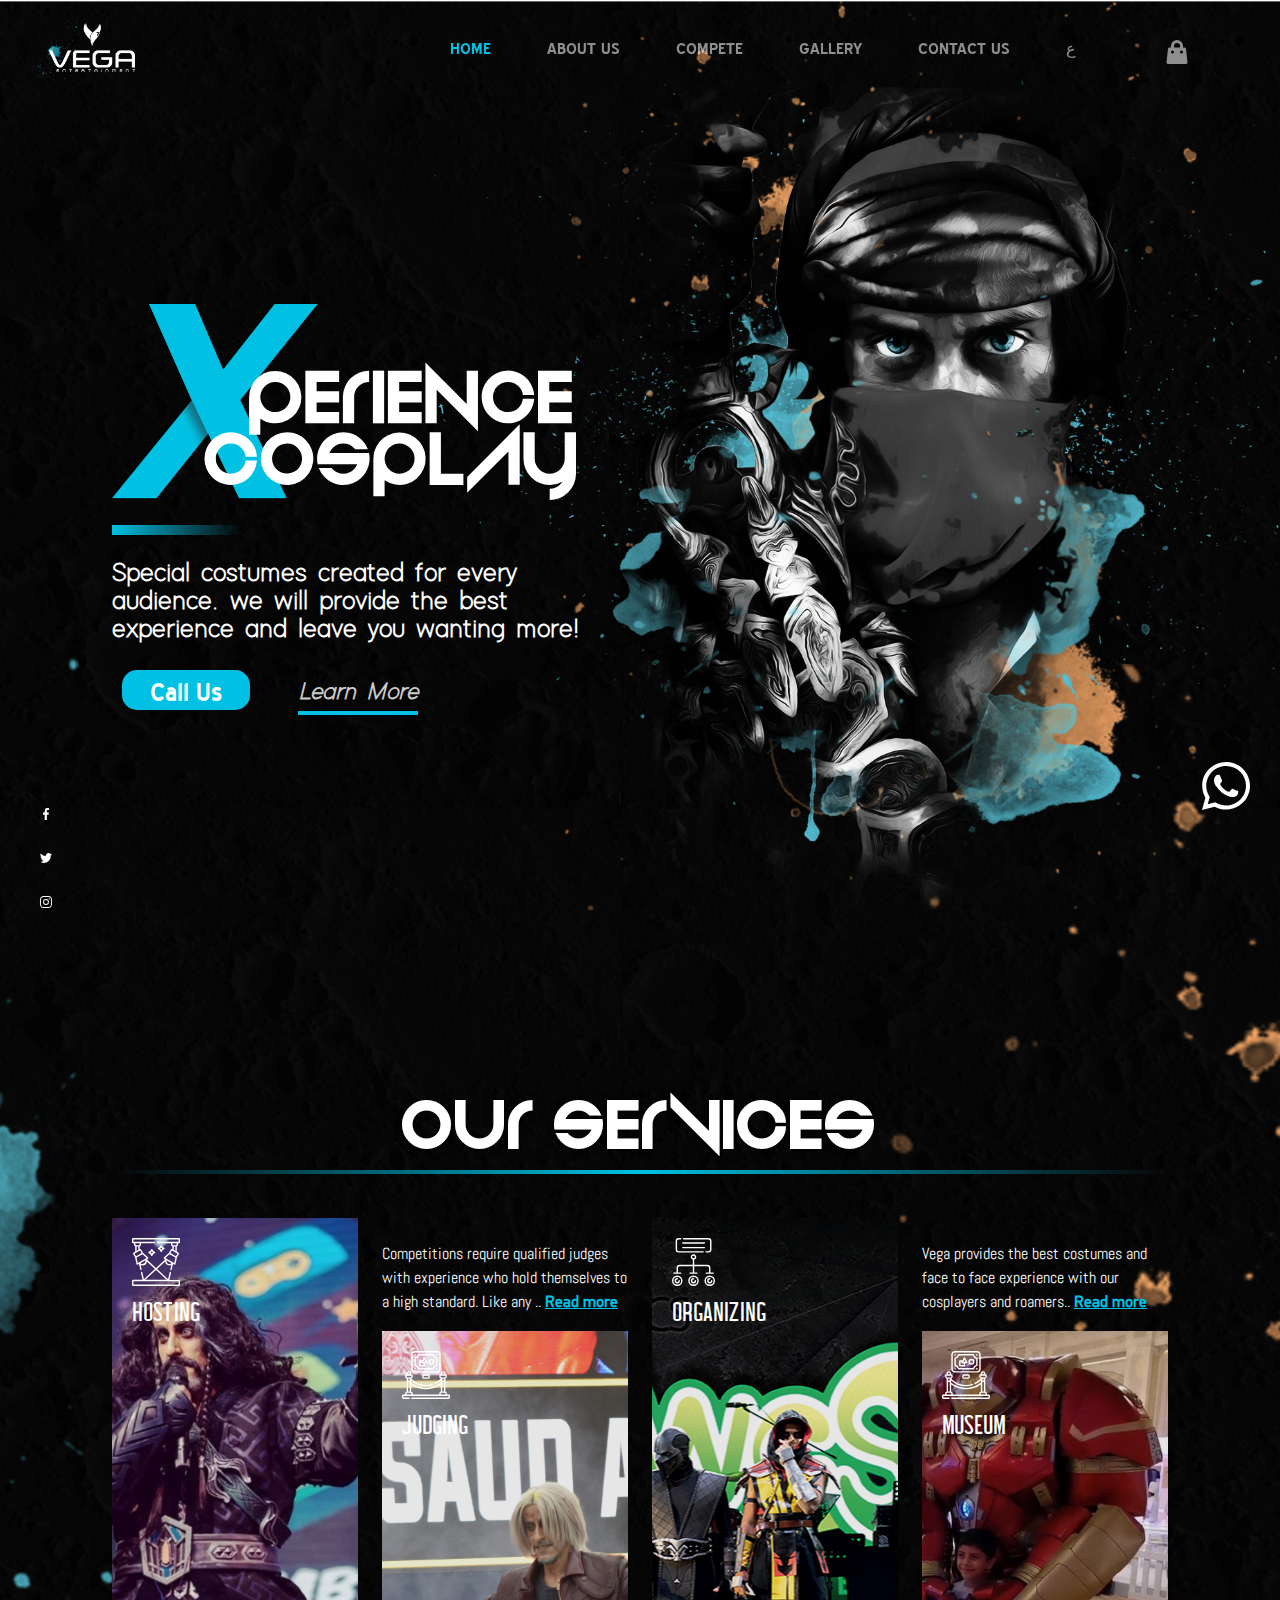
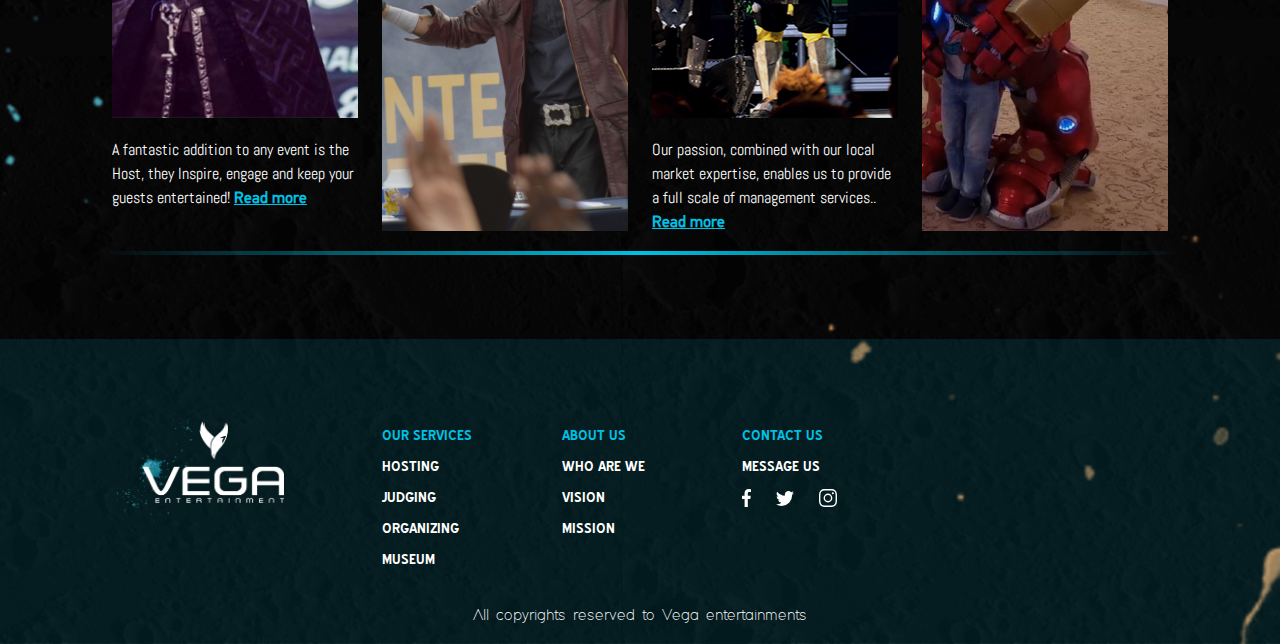
<file: public/index.html>
<!DOCTYPE html>
<html dir="ltr">
  <head>
    <meta charset="UTF-8" />
    <meta http-equiv="X-UA-Compatible" content="IE=edge" />
    <meta name="viewport" content="width=device-width, initial-scale=1.0" />
    <link rel="stylesheet" href="plugins/bootstrap/css/bootstrap.min.css" />
    <link rel="stylesheet" href="main.css" />
    <link rel="stylesheet" href="css/navbar.css" />
    <link rel="stylesheet" href="css/footer.css" />
    <link rel="stylesheet" href="css/home.css" />
    <title>Vega</title>
  </head>
  <body class="scrolling overflow-visible">
    <!-- <p class="test" rel="localize[title]"></p> -->
    <nav class="navbar navbar-expand-lg navbar-dark">
      <div class="container-fluid">
        <a class="navbar-brand" href="index.html">
          <img src="images/logo.png" alt="Vega" />
        </a>
        <button
          class="navbar-toggler"
          type="button"
          data-bs-toggle="collapse"
          data-bs-target="#navbarNavDropdown"
          aria-controls="navbarNavDropdown"
          aria-expanded="false"
          aria-label="Toggle navigation"
        >
          <span class="navbar-toggler-icon"></span>
        </button>
        <div
          class="collapse navbar-collapse justify-content-end"
          id="navbarNavDropdown"
        >
          <ul class="navbar-nav">
            <li class="nav-item">
              <a
                rel="localize[nav.home]"
                class="nav-link active"
                aria-current="page"
                href="index.html"
                >Home</a
              >
            </li>

            <li class="nav-item">
              <a rel="localize[nav.about]" class="nav-link" href="about-us.html"
                >about</a
              >
            </li>
            <li class="nav-item">
              <a
                rel="localize[nav.compete]"
                class="nav-link"
                href="compete.html"
                >Compete</a
              >
            </li>
            <li class="nav-item">
              <a
                rel="localize[nav.gallery]"
                class="nav-link"
                href="gallery.html"
                >gallery</a
              >
            </li>

            <li class="nav-item">
              <a
                rel="localize[nav.contact]"
                class="nav-link"
                href="contact-us.html"
                >Contact us</a
              >
            </li>
            <li class="nav-item">
              <a
                rel="localize[nav.lang]"
                class="nav-link"
                onclick="toggleLang()"
                >ع</a
              >
            </li>
            <li class="nav-item">
              <div class="cart">
                <button class="cart-btn" onclick="cart.show()">
                  <span class="badge"></span>
                  <div class="icon">
                    <svg
                      xmlns="http://www.w3.org/2000/svg"
                      viewBox="0 0 20 20"
                      fill="white"
                      width="30px"
                    >
                      <path
                        fill-rule="evenodd"
                        d="M10 2a4 4 0 00-4 4v1H5a1 1 0 00-.994.89l-1 9A1 1 0 004 18h12a1 1 0 00.994-1.11l-1-9A1 1 0 0015 7h-1V6a4 4 0 00-4-4zm2 5V6a2 2 0 10-4 0v1h4zm-6 3a1 1 0 112 0 1 1 0 01-2 0zm7-1a1 1 0 100 2 1 1 0 000-2z"
                        clip-rule="evenodd"
                      />
                    </svg>
                  </div>
                </button>
                <div class="list show">
                  <ul></ul>
                </div>
              </div>
            </li>
          </ul>
        </div>
      </div>
    </nav>
    <section class="home">
      <div class="body">
        <div class="container">
          <div class="row">
            <div class="content col-md-6 col-sm-12 d-flex mt-4">
              <div class="d-flex flex-column">
                <div class="header-image">
                  <img src="images/Group 1318.svg" />
                </div>
                <p class="header-text" rel="localize[home.heroParagraph]">
                  Special costumes created for every audience. we will provide
                  the best experience and leave you wanting more!
                </p>
                <div class="actions d-flex justify-content">
                  <a href="contact-us.html">
                    <button class="main" rel="localize[home.callUs]">
                      call us
                    </button>
                  </a>
                  <a href="about-us.html">
                    <button class="link" rel="localize[home.learnMore]">
                      learn more
                    </button>
                  </a>
                </div>
              </div>
            </div>
            <div class="col-md-6 d-md-block ar-none"></div>
          </div>
        </div>
      </div>
      <div class="whatsapp">
        <a target="_blank" href="https://wa.me/+966503233335"
          ><img src="images/whatsapp.svg" alt=""
        /></a>
      </div>
      <div class="social d-flex flex-md-column">
        <a href="https://www.facebook.com/saud.hazzani" target="_blank">
          <img src="images/facebook (9).svg" alt="facebook" />
        </a>
        <a href="https://twitter.com/vegacosplay" target="_blank">
          <img src="images/twitter (8).svg" alt="twitter" />
        </a>
        <a href="https://www.instagram.com/vegacosplay/" target="_blank">
          <img src="images/instagram (9).svg" alt="instagram" />
        </a>
      </div>
    </section>

    <!--  -->

    <section id="services" class="services">
      <div class="container pd-t-100">
        <div class="body">
          <div class="row">
            <h1 rel="localize[services.title]" class="text-uppercase">
              OUR SERVICES
            </h1>
          </div>
          <div class="row py-4 services-grid">
            <div
              class="col-lg-3 col-md-6 col-sm-12 d-flex flex-column hosting"
              id="hosting"
            >
              <div class="service">
                <div class="header">
                  <img
                    class="main"
                    src="images/spotlight-1.svg"
                    alt="hosting"
                  />
                  <img
                    class="placeholder"
                    src="images/spotlight.svg"
                    alt="hosting"
                  />

                  <h3
                    rel="localize[services.hosting.title]"
                    class="text-uppercase"
                  >
                    hosting
                  </h3>
                </div>
              </div>
              <div class="body">
                <p>
                  <span rel="localize[services.hosting.body]">
                    A fantastic addition to any event is the Host, they Inspire,
                    engage and keep your guests entertained!
                  </span>
                  <a href="./about-us.html">Read more</a>
                </p>
              </div>
            </div>
            <div
              class="
                col-lg-3 col-md-6 col-sm-12
                d-flex
                flex-column flex-md-column-reverse
                judging
              "
              id="judging"
            >
              <div class="service">
                <div class="header">
                  <img class="main" src="images/painting-1.svg" alt="judging" />
                  <img
                    class="placeholder"
                    src="images/painting.svg"
                    alt="judging"
                  />
                  <h3
                    rel="localize[services.judging.title]"
                    class="text-uppercase"
                  >
                    JUDGING
                  </h3>
                </div>
              </div>
              <div class="body">
                <p>
                  <span rel="localize[services.judging.body]">
                    Competitions require qualified judges with experience who
                    hold themselves to a high standard. Like any ..
                  </span>
                  <a href="./about-us.html">Read more</a>
                </p>
              </div>
            </div>
            <div
              class="col-lg-3 col-md-6 col-sm-12 d-flex flex-column organizing"
              id="organizing"
            >
              <div class="service">
                <div class="header">
                  <img
                    class="main"
                    src="images/structure-1.svg"
                    alt="organizing"
                  />
                  <img
                    class="placeholder"
                    src="images/structure.svg"
                    alt="organizing"
                  />
                  <h3
                    rel="localize[services.organizing.title]"
                    class="text-uppercase"
                  >
                    organizing
                  </h3>
                </div>
              </div>
              <div class="body">
                <p>
                  <span class="" rel="localize[services.organizing.body]">
                    Our passion, combined with our local market expertise,
                    enables us to provide a full scale of management services..
                  </span>
                  <a href="./about-us.html">Read more</a>
                </p>
              </div>
            </div>
            <div
              class="
                col-lg-3 col-md-6 col-sm-12
                d-flex
                flex-column flex-md-column-reverse
                museum
              "
              id="museum"
            >
              <div class="service">
                <div class="header">
                  <img class="main" src="images/painting-1.svg" alt="museum" />
                  <img
                    class="placeholder"
                    src="images/painting.svg"
                    alt="museum"
                  />
                  <h3
                    rel="localize[services.museum.title]"
                    class="text-uppercase"
                  >
                    museum
                  </h3>
                </div>
              </div>
              <div class="body">
                <p>
                  <span rel="localize[services.museum.body]">
                    Vega provides the best costumes and face to face experience
                    with our cosplayers and roamers..
                  </span>
                  <a href="./about-us.html">Read more</a>
                </p>
              </div>
            </div>
          </div>
        </div>
      </div>
    </section>

    <!--  -->

    <footer>
      <div class="container">
        <div class="row">
          <div class="col-md-3 col-sm-6" style="z-index: 2">
            <img src="images/logo.png" alt="vega" />
          </div>
          <div class="col-md-2 col-sm-6">
            <div class="d-flex flex-column">
              <a
                rel="localize[footer.services]"
                class="header"
                href="/index.html#services"
                >services</a
              >
              <a rel="localize[footer.hosting]" href="/index.html#hosting"
                >hosting</a
              >
              <a rel="localize[footer.judging]" href="/index.html#judging"
                >judging</a
              >
              <a rel="localize[footer.organizing]" href="/index.html#organizing"
                >organizing</a
              >
              <a rel="localize[footer.museum]" href="/index.html#museum"
                >museum</a
              >
            </div>
          </div>

          <div class="col-md-2 col-sm-6">
            <div class="d-flex flex-column">
              <a
                rel="localize[footer.about]"
                class="header"
                href="/about-us.html"
                >about us</a
              >
              <a rel="localize[footer.whoWeAre]" href="/about-us.html#who"
                >who we are</a
              >
              <a rel="localize[footer.vision]" href="/about-us.html#vision"
                >vision</a
              >
              <a rel="localize[footer.mission]" href="/about-us.html#mission"
                >mission</a
              >
            </div>
          </div>
          <div class="col-md-2 col-sm-6">
            <div class="d-flex flex-column">
              <a
                rel="localize[footer.contact]"
                class="header"
                href="/contact-us.html"
                >contact</a
              >
              <a rel="localize[footer.message]" href="/contact-us.html#message"
                >message</a
              >
              <div class="social d-flex">
                <a href="https://www.facebook.com/saud.hazzani" target="_blank">
                  <img src="images/facebook (9).svg" alt="facebook" />
                </a>
                <a href="https://twitter.com/vegacosplay" target="_blank">
                  <img src="images/twitter (8).svg" alt="twitter" />
                </a>
                <a
                  href="https://www.instagram.com/vegacosplay/"
                  target="_blank"
                >
                  <img src="images/instagram (9).svg" alt="instagram" />
                </a>
              </div>
            </div>
          </div>
        </div>
        <div class="row copytight">
          <p rel="localize[footer.copyrights]">
            All copyright reserved to Vega entertainments
          </p>
        </div>
      </div>
    </footer>
    <script src="plugins/bootstrap/js/bootstrap.min.js"></script>
    <script src="plugins/jquery/js/jquery.min.js"></script>
    <script src="plugins/jquery/js/jquery.localize.min.js"></script>
    <script src="main.js"></script>
    <script src="javascript/cart.js"></script>
    <script src="javascript/contact.js"></script>
  </body>
</html>
</file>
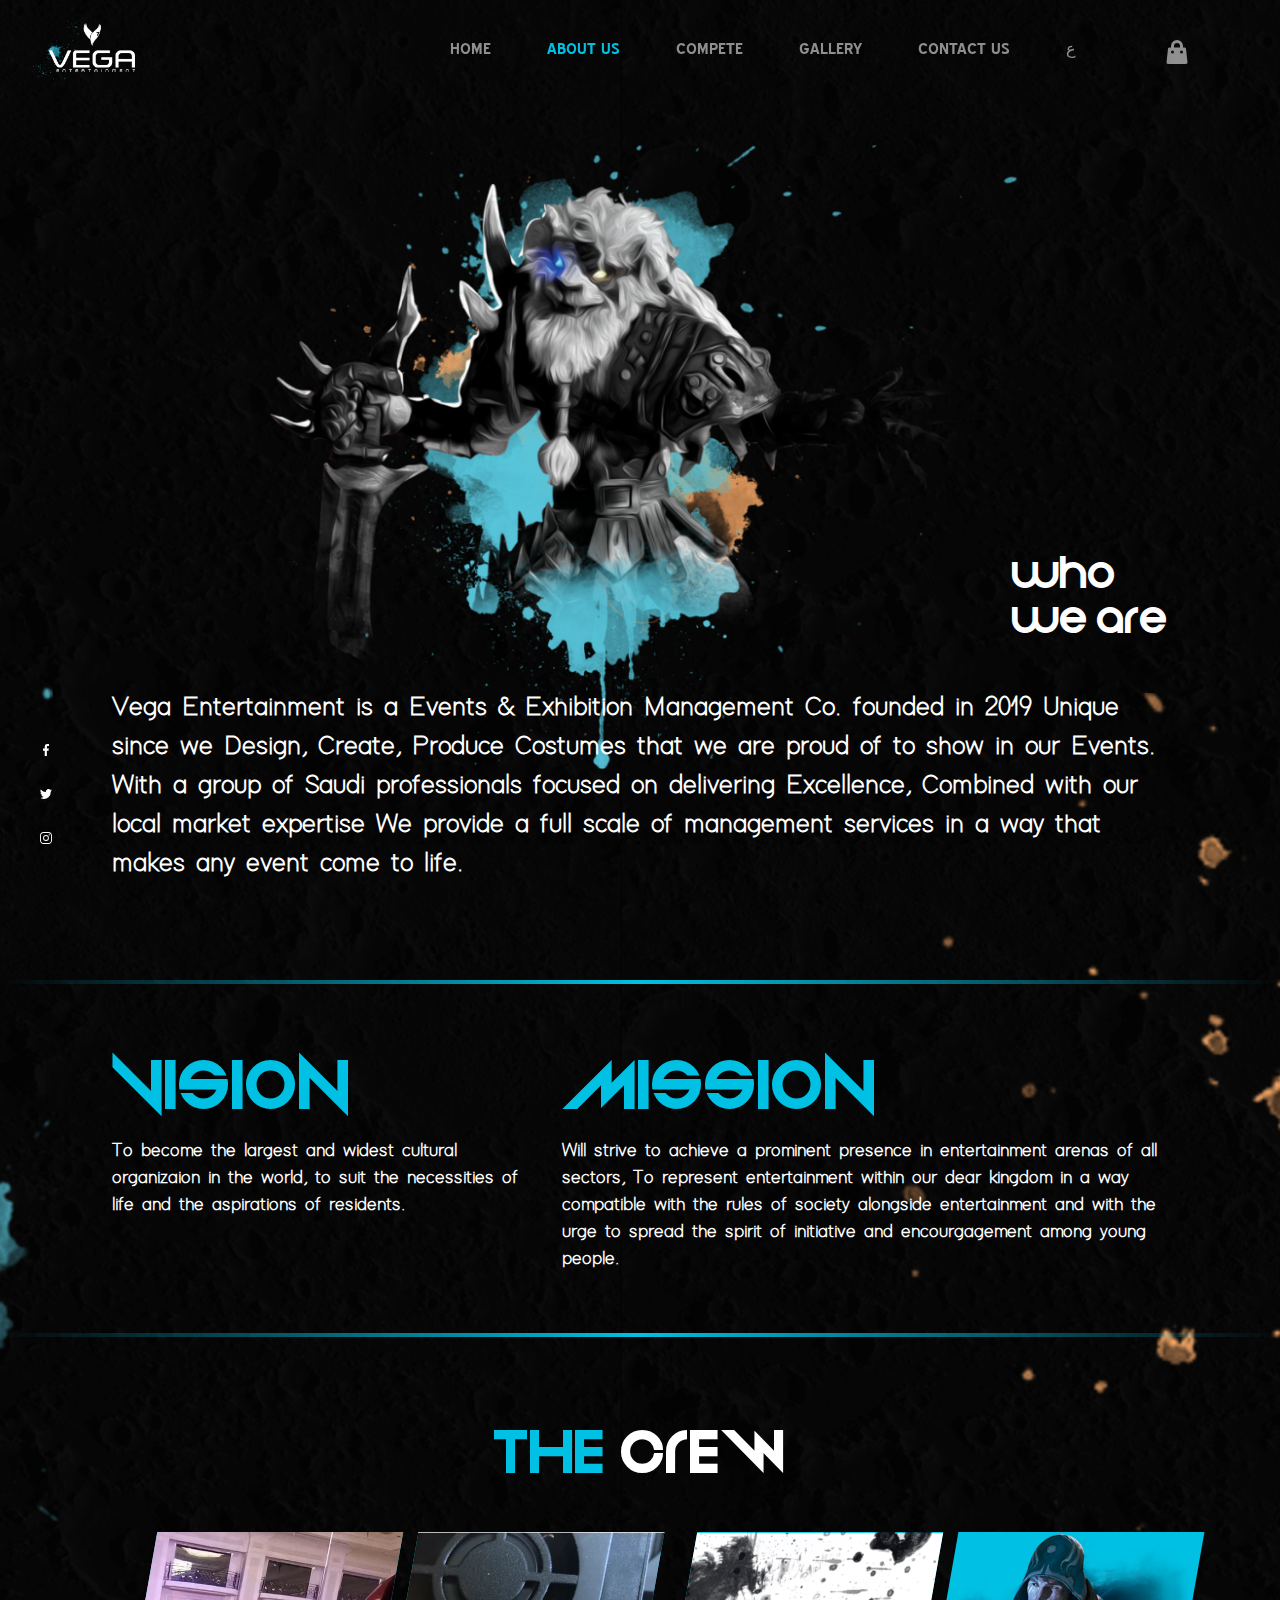
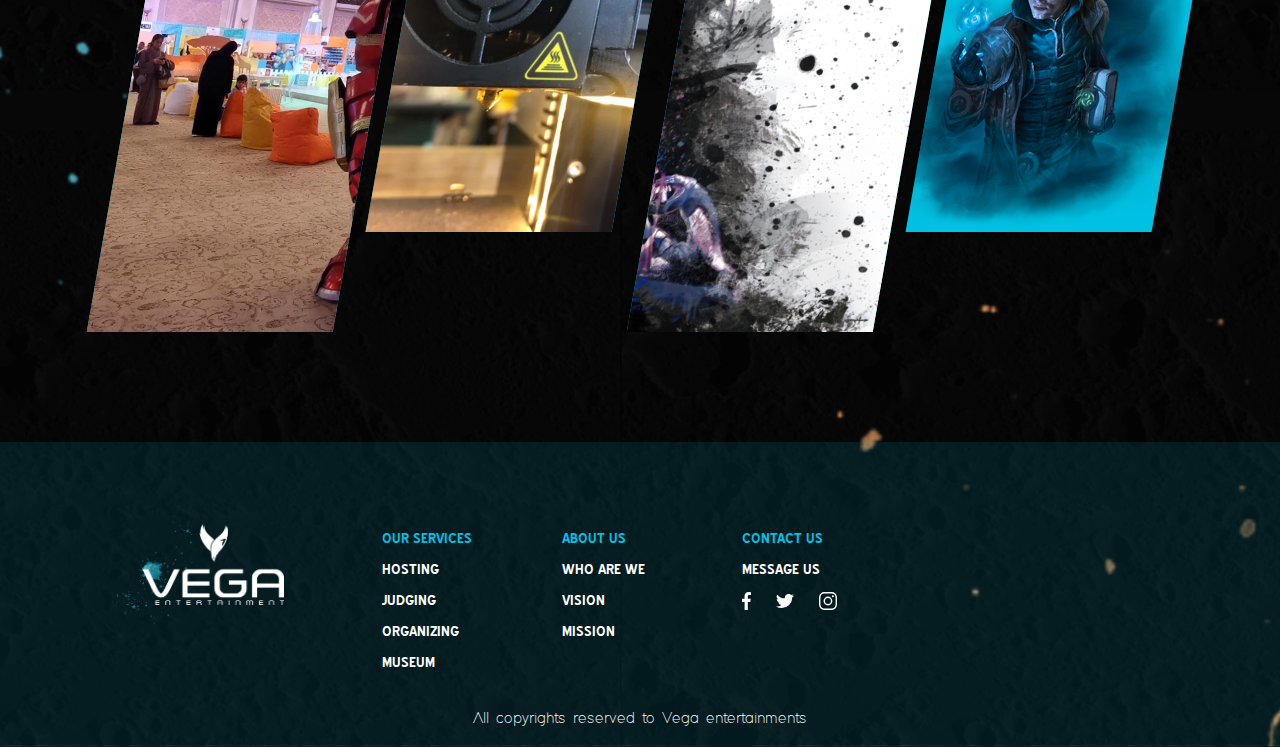
<file: public/about-us.html>
<!DOCTYPE html>
<html dir="ltr">
  <head>
    <meta charset="UTF-8" />
    <meta http-equiv="X-UA-Compatible" content="IE=edge" />
    <meta name="viewport" content="width=device-width, initial-scale=1.0" />
    <link rel="stylesheet" href="plugins/bootstrap/css/bootstrap.min.css" />
    <link rel="stylesheet" href="main.css" />
    <link rel="stylesheet" href="css/navbar.css" />
    <link rel="stylesheet" href="css/footer.css" />
    <link rel="stylesheet" href="css/about-us.css" />
    <title>Vega</title>
  </head>
  <body>
    <nav class="navbar navbar-expand-lg navbar-dark">
      <div class="container-fluid">
        <a class="navbar-brand" href="index.html">
          <img src="images/logo.png" alt="Vega" />
        </a>
        <button
          class="navbar-toggler"
          type="button"
          data-bs-toggle="collapse"
          data-bs-target="#navbarNavDropdown"
          aria-controls="navbarNavDropdown"
          aria-expanded="false"
          aria-label="Toggle navigation"
        >
          <span class="navbar-toggler-icon"></span>
        </button>
        <div
          class="collapse navbar-collapse justify-content-end"
          id="navbarNavDropdown"
        >
          <ul class="navbar-nav">
            <li class="nav-item">
              <a
                rel="localize[nav.home]"
                class="nav-link"
                aria-current="page"
                href="index.html"
                >Home</a
              >
            </li>

            <li class="nav-item">
              <a
                rel="localize[nav.about]"
                class="nav-link active"
                href="about-us.html"
                >about</a
              >
            </li>
            <li class="nav-item">
              <a
                rel="localize[nav.compete]"
                class="nav-link"
                href="compete.html"
                >Compete</a
              >
            </li>
            <li class="nav-item">
              <a
                rel="localize[nav.gallery]"
                class="nav-link"
                href="gallery.html"
                >gallery</a
              >
            </li>

            <li class="nav-item">
              <a
                rel="localize[nav.contact]"
                class="nav-link"
                href="contact-us.html"
                >Contact us</a
              >
            </li>
            <li class="nav-item">
              <a
                rel="localize[nav.lang]"
                class="nav-link"
                onclick="toggleLang()"
                >ع</a
              >
            </li>
            <li class="nav-item">
              <div class="cart">
                <button class="cart-btn" onclick="cart.show()">
                  <span class="badge"></span>
                  <div class="icon">
                    <svg
                      xmlns="http://www.w3.org/2000/svg"
                      viewBox="0 0 20 20"
                      fill="white"
                      width="30px"
                    >
                      <path
                        fill-rule="evenodd"
                        d="M10 2a4 4 0 00-4 4v1H5a1 1 0 00-.994.89l-1 9A1 1 0 004 18h12a1 1 0 00.994-1.11l-1-9A1 1 0 0015 7h-1V6a4 4 0 00-4-4zm2 5V6a2 2 0 10-4 0v1h4zm-6 3a1 1 0 112 0 1 1 0 01-2 0zm7-1a1 1 0 100 2 1 1 0 000-2z"
                        clip-rule="evenodd"
                      />
                    </svg>
                  </div>
                </button>
                <div class="list show">
                  <ul></ul>
                </div>
              </div>
            </li>
          </ul>
        </div>
      </div>
    </nav>

    <img class="bottomLayer" src="./images/character.png" alt="" />

    <section class="home">
      <div class="body">
        <div class="container">
          <div class="row">
            <div class="content col-md-12 col-sm-12 d-flex align-items-center">
              <div class="d-flex flex-column about-mobile-header about-header">
                <h1>
                  <span class="desktop" rel="localize[about.header1]">Who</span>
                  <span class="desktop" rel="localize[about.header2]"
                    >we are</span
                  >
                  <span class="mobile" rel="localize[about.header]"
                    >Who we are</span
                  >
                </h1>
                <p rel="localize[about.description]">
                  Vega Entertainment is a Events & Exhibition Management Co.
                  founded in 2019 Unique since we Design, Create, Produce
                  Costumes that we are proud of to show in our Events. With a
                  group of Saudi professionals focused on delivering Excellence,
                  Combined with our local market expertise We provide a full
                  scale of management services in a way that makes any event
                  come to life.
                </p>
              </div>
            </div>
          </div>
        </div>
      </div>
      <div class="social d-flex flex-md-column">
        <a href="https://www.facebook.com/saud.hazzani" target="_blank">
          <img src="images/facebook (9).svg" alt="facebook" />
        </a>
        <a href="https://twitter.com/vegacosplay" target="_blank">
          <img src="images/twitter (8).svg" alt="twitter" />
        </a>
        <a href="https://www.instagram.com/vegacosplay/" target="_blank">
          <img src="images/instagram (9).svg" alt="instagram" />
        </a>
      </div>
    </section>

    <section class="info vision">
      <div class="container">
        <div class="row d-flex" id="vision">
          <div class="col-md-5 col-sm-12">
            <div class="d-flex flex-column content">
              <h1 rel="localize[vision.header]">Vision</h1>
              <p rel="localize[vision.description]">
                To become the largest and widest cultural organizaion in the
                world, to suit the necessities of life and the aspirations of
                residents.
              </p>
            </div>
          </div>
          <div class="col-md-7 col-sm-12" id="mission">
            <div class="d-flex flex-column content">
              <h1 rel="localize[mission.header]">Mission</h1>
              <p rel="localize[mission.description]">
                Will strive to achieve a prominent presence in entertainment
                arenas of all sectors, To represent entertainment within our
                dear kingdom in a way compatible with the rules of society
                alongside entertainment and with the urge to spread the spirit
                of initiative and encourgagement among young people.
              </p>
            </div>
          </div>
        </div>
      </div>
    </section>

    <section class="crew">
      <div class="container">
        <div class="row">
          <h1 class="title text-center"><span class="blue">The</span> Crew</h1>
        </div>
        <div class="row">
          <div class="col">
            <div class="member lg">
              <img src="./images/museum.jpeg" />
            </div>
          </div>
          <div class="col">
            <div class="member">
              <img src="./images/contact.png" alt="" />
            </div>
          </div>
          <div class="col">
            <div class="member lg">
              <img src="./images/Group 137.png" alt="" />
            </div>
          </div>
          <div class="col">
            <div class="member">
              <img src="./images/person-1.png" alt="" />
            </div>
          </div>
        </div>
      </div>
    </section>

    <footer>
      <div class="container">
        <div class="row">
          <div class="col-md-3 col-sm-6" style="z-index: 2">
            <img src="images/logo.png" alt="vega" />
          </div>
          <div class="col-md-2 col-sm-6">
            <div class="d-flex flex-column">
              <a
                rel="localize[footer.services]"
                class="header"
                href="/index.html#services"
                >services</a
              >
              <a rel="localize[footer.hosting]" href="/index.html#hosting"
                >hosting</a
              >
              <a rel="localize[footer.judging]" href="/index.html#judging"
                >judging</a
              >
              <a rel="localize[footer.organizing]" href="/index.html#organizing"
                >organizing</a
              >
              <a rel="localize[footer.museum]" href="/index.html#museum"
                >museum</a
              >
            </div>
          </div>

          <div class="col-md-2 col-sm-6">
            <div class="d-flex flex-column">
              <a
                rel="localize[footer.about]"
                class="header"
                href="/about-us.html"
                >about us</a
              >
              <a rel="localize[footer.whoWeAre]" href="/about-us.html#who"
                >who we are</a
              >
              <a rel="localize[footer.vision]" href="/about-us.html#vision"
                >vision</a
              >
              <a rel="localize[footer.mission]" href="/about-us.html#mission"
                >mission</a
              >
            </div>
          </div>
          <div class="col-md-2 col-sm-6">
            <div class="d-flex flex-column">
              <a
                rel="localize[footer.contact]"
                class="header"
                href="/contact-us.html"
                >contact</a
              >
              <a rel="localize[footer.message]" href="/contact-us.html#message"
                >message</a
              >
              <div class="social d-flex">
                <a href="https://www.facebook.com/saud.hazzani" target="_blank">
                  <img src="images/facebook (9).svg" alt="facebook" />
                </a>
                <a href="https://twitter.com/vegacosplay" target="_blank">
                  <img src="images/twitter (8).svg" alt="twitter" />
                </a>
                <a
                  href="https://www.instagram.com/vegacosplay/"
                  target="_blank"
                >
                  <img src="images/instagram (9).svg" alt="instagram" />
                </a>
              </div>
            </div>
          </div>
        </div>
        <div class="row copytight">
          <p rel="localize[footer.copyrights]">
            All copyright reserved to Vega entertainments
          </p>
        </div>
      </div>
    </footer>

    <script src="plugins/bootstrap/js/bootstrap.min.js"></script>
    <script src="plugins/jquery/js/jquery.min.js"></script>
    <script src="plugins/jquery/js/jquery.localize.min.js"></script>
    <script src="main.js"></script>
  </body>
</html>
</file>
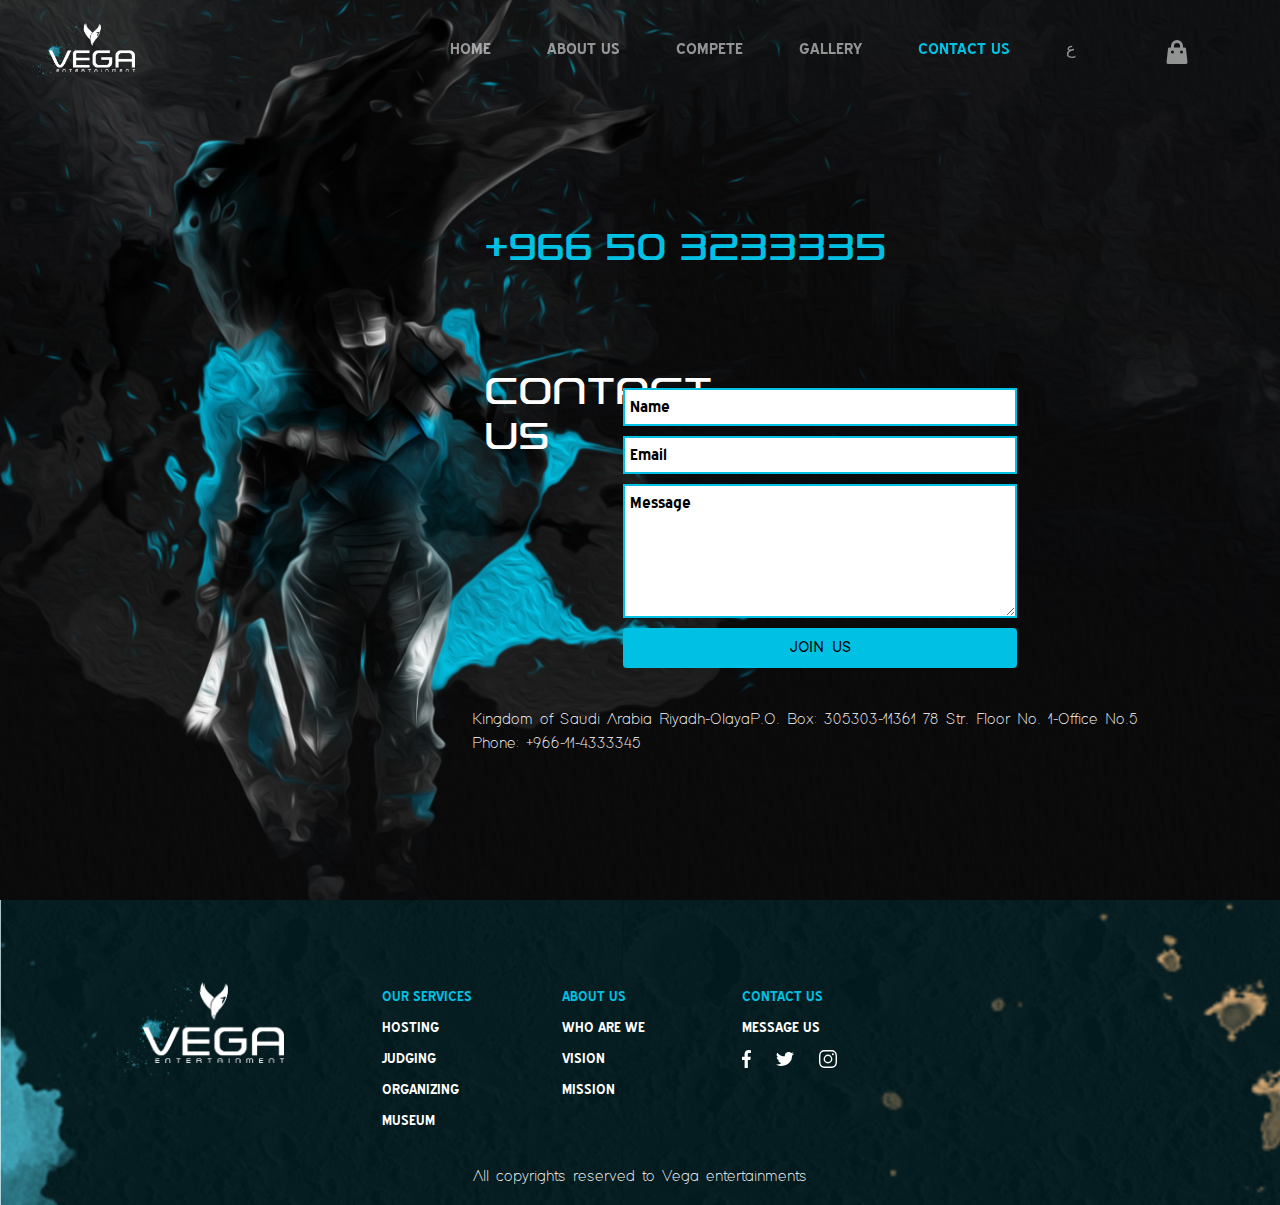
<file: public/contact-us.html>
<!DOCTYPE html>
<html dir="ltr">
  <head>
    <meta charset="UTF-8" />
    <meta http-equiv="X-UA-Compatible" content="IE=edge" />
    <meta name="viewport" content="width=device-width, initial-scale=1.0" />
    <link rel="stylesheet" href="plugins/bootstrap/css/bootstrap.min.css" />
    <link rel="stylesheet" href="main.css" />
    <link rel="stylesheet" href="css/navbar.css" />
    <link rel="stylesheet" href="css/footer.css" />
    <link rel="stylesheet" href="css/contact-us.css" />
    <title>Vega</title>
  </head>
  <body>
    <!-- <p class="test" rel="localize[title]"></p> -->
    <nav class="navbar navbar-expand-lg navbar-dark">
      <div class="container-fluid">
        <a class="navbar-brand" href="index.html">
          <img src="images/logo.png" alt="Vega" />
        </a>
        <button
          class="navbar-toggler"
          type="button"
          data-bs-toggle="collapse"
          data-bs-target="#navbarNavDropdown"
          aria-controls="navbarNavDropdown"
          aria-expanded="false"
          aria-label="Toggle navigation"
        >
          <span class="navbar-toggler-icon"></span>
        </button>
        <div
          class="collapse navbar-collapse justify-content-end"
          id="navbarNavDropdown"
        >
          <ul class="navbar-nav">
            <li class="nav-item">
              <a
                rel="localize[nav.home]"
                class="nav-link"
                aria-current="page"
                href="index.html"
                >Home</a
              >
            </li>

            <li class="nav-item">
              <a rel="localize[nav.about]" class="nav-link" href="about-us.html"
                >about</a
              >
            </li>
            <li class="nav-item">
              <a
                rel="localize[nav.compete]"
                class="nav-link"
                href="compete.html"
                >Compete</a
              >
            </li>
            <li class="nav-item">
              <a
                rel="localize[nav.gallery]"
                class="nav-link"
                href="gallery.html"
                >gallery</a
              >
            </li>

            <li class="nav-item">
              <a
                rel="localize[nav.contact]"
                class="nav-link active"
                href="contact-us.html"
                >Contact us</a
              >
            </li>
            <li class="nav-item">
              <a
                rel="localize[nav.lang]"
                class="nav-link"
                onclick="toggleLang()"
                >ع</a
              >
            </li>
            <li class="nav-item">
              <div class="cart">
                <button class="cart-btn" onclick="cart.show()">
                  <span class="badge"></span>
                  <div class="icon">
                    <svg
                      xmlns="http://www.w3.org/2000/svg"
                      viewBox="0 0 20 20"
                      fill="white"
                      width="30px"
                    >
                      <path
                        fill-rule="evenodd"
                        d="M10 2a4 4 0 00-4 4v1H5a1 1 0 00-.994.89l-1 9A1 1 0 004 18h12a1 1 0 00.994-1.11l-1-9A1 1 0 0015 7h-1V6a4 4 0 00-4-4zm2 5V6a2 2 0 10-4 0v1h4zm-6 3a1 1 0 112 0 1 1 0 01-2 0zm7-1a1 1 0 100 2 1 1 0 000-2z"
                        clip-rule="evenodd"
                      />
                    </svg>
                  </div>
                </button>
                <div class="list show">
                  <ul></ul>
                </div>
              </div>
            </li>
          </ul>
        </div>
      </div>
    </nav>

    <section class="home contact-us">
      <div class="body">
        <div class="container">
          <div class="row">
            <div class="col-0 col-md-4"></div>
            <div class="col-12 col-md-8">
              <div class="row head">
                <h1 class="phone">
                  <span> +966 50 3233335 </span>
                </h1>
                <h1 class="contact-title">
                  <span>
                    CONTACT <br />
                    US
                  </span>
                </h1>
              </div>

              <div class="row message-form">
                <div class="col-md-4 col-sm-12" id="message">
                  <div class="d-flex flex-column forms-text">
                    <form class="d-flex flex-column" id="form-contact">
                      <input
                        rel="localize[general.name]"
                        name="name"
                        type="text"
                        value="name"
                      />
                      <input
                        rel="localize[general.email]"
                        name="email"
                        type="email"
                        value="email"
                      />
                      <textarea
                        rel="localize[general.message]"
                        name="message"
                        cols="30"
                        rows="5"
                      >
                        Message</textarea
                      >
                      <button
                        id="submit-button"
                        rel="localize[general.send]"
                        class="btn btn-primary"
                        type="button"
                      >
                        Send
                      </button>
                    </form>
                  </div>
                </div>
              </div>
              <div class="reach d-flex flex-wrap">
                <span rel="localize[contact.address]">
                  Kingdom of Saudi Arabia Riyadh-Olaya
                </span>
                <span rel="localize[contact.floor]">
                  P.O. Box: 305303-11361 78 Str. Floor No. 1-Office No.5
                </span>
                <span rel="localize[contact.phone]"
                  >Phone: +966-11-4333345</span
                >
              </div>
            </div>
          </div>
        </div>
      </div>
    </section>

    <!--  -->

    <footer>
      <div class="container">
        <div class="row">
          <div class="col-md-3 col-sm-6" style="z-index: 2">
            <img src="images/logo.png" alt="vega" />
          </div>
          <div class="col-md-2 col-sm-6">
            <div class="d-flex flex-column">
              <a
                rel="localize[footer.services]"
                class="header"
                href="/index.html#services"
                >services</a
              >
              <a rel="localize[footer.hosting]" href="/index.html#hosting"
                >hosting</a
              >
              <a rel="localize[footer.judging]" href="/index.html#judging"
                >judging</a
              >
              <a rel="localize[footer.organizing]" href="/index.html#organizing"
                >organizing</a
              >
              <a rel="localize[footer.museum]" href="/index.html#museum"
                >museum</a
              >
            </div>
          </div>

          <div class="col-md-2 col-sm-6">
            <div class="d-flex flex-column">
              <a
                rel="localize[footer.about]"
                class="header"
                href="/about-us.html"
                >about us</a
              >
              <a rel="localize[footer.whoWeAre]" href="/about-us.html#who"
                >who we are</a
              >
              <a rel="localize[footer.vision]" href="/about-us.html#vision"
                >vision</a
              >
              <a rel="localize[footer.mission]" href="/about-us.html#mission"
                >mission</a
              >
            </div>
          </div>
          <div class="col-md-2 col-sm-6">
            <div class="d-flex flex-column">
              <a
                rel="localize[footer.contact]"
                class="header"
                href="/contact-us.html"
                >contact</a
              >
              <a rel="localize[footer.message]" href="/contact-us.html#message"
                >message</a
              >
              <div class="social d-flex">
                <a href="https://www.facebook.com/saud.hazzani" target="_blank">
                  <img src="images/facebook (9).svg" alt="facebook" />
                </a>
                <a href="https://twitter.com/vegacosplay" target="_blank">
                  <img src="images/twitter (8).svg" alt="twitter" />
                </a>
                <a
                  href="https://www.instagram.com/vegacosplay/"
                  target="_blank"
                >
                  <img src="images/instagram (9).svg" alt="instagram" />
                </a>
              </div>
            </div>
          </div>
        </div>
        <div class="row copytight">
          <p rel="localize[footer.copyrights]">
            All copyright reserved to Vega entertainments
          </p>
        </div>
      </div>
    </footer>
    <script src="plugins/bootstrap/js/bootstrap.min.js"></script>
    <script src="plugins/jquery/js/jquery.min.js"></script>
    <script src="plugins/jquery/js/jquery.localize.min.js"></script>
    <script src="main.js"></script>
    <script src="javascript/contact.js"></script>
  </body>
</html>
</file>
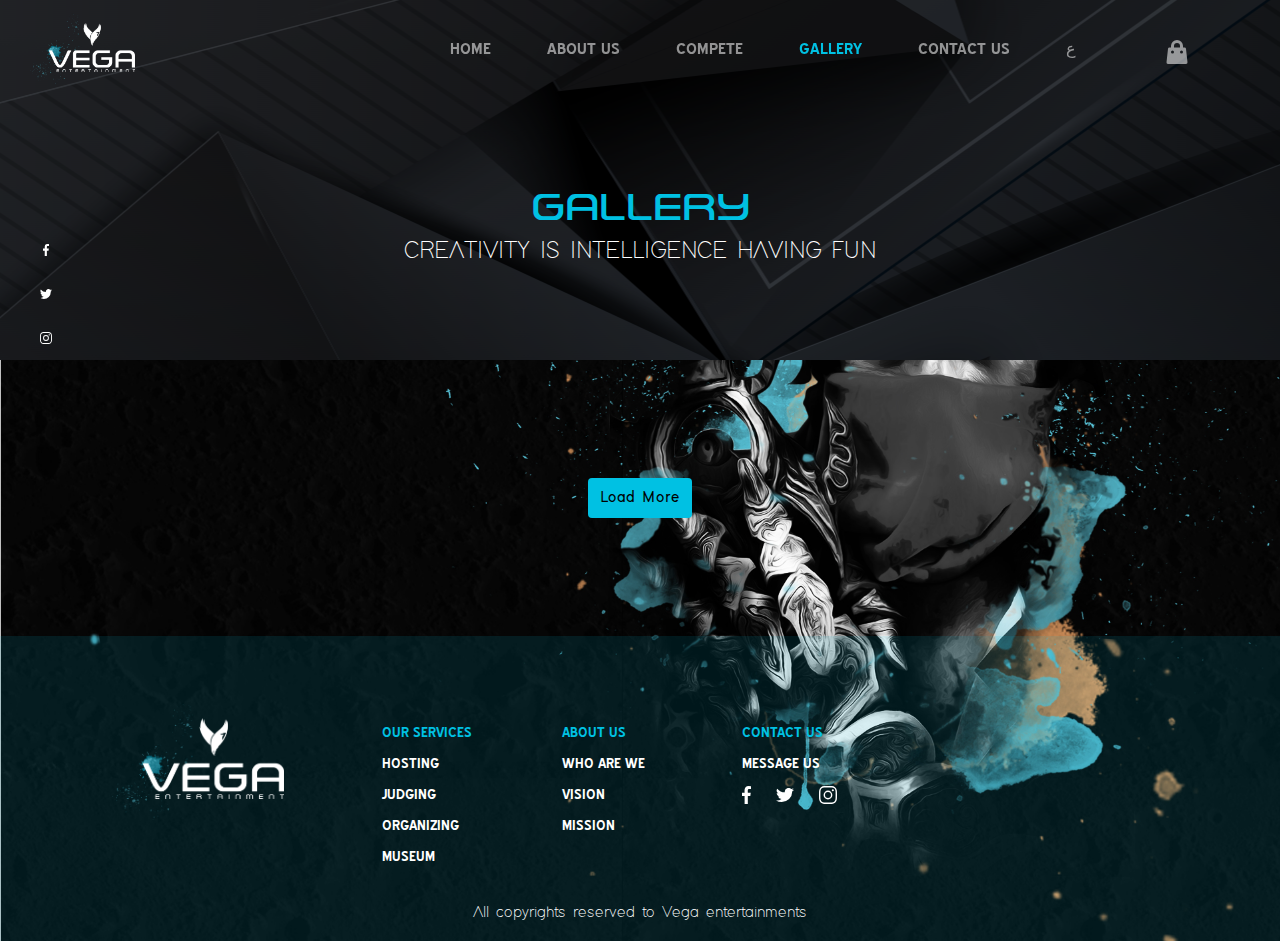
<file: public/gallery.html>
<!DOCTYPE html>
<html dir="ltr">
  <head>
    <meta charset="UTF-8" />
    <meta http-equiv="X-UA-Compatible" content="IE=edge" />
    <meta name="viewport" content="width=device-width, initial-scale=1.0" />
    <link rel="stylesheet" href="plugins/bootstrap/css/bootstrap.min.css" />
    <link rel="stylesheet" href="main.css" />
    <link rel="stylesheet" href="css/navbar.css" />
    <link rel="stylesheet" href="css/footer.css" />
    <link rel="stylesheet" href="css/gallery.css" />

    <title>Vega</title>
  </head>
  <body class="gallery">
    <!-- <p class="test" rel="localize[title]"></p> -->
    <nav class="navbar navbar-expand-lg navbar-dark">
      <div class="container-fluid">
        <a class="navbar-brand" href="index.html">
          <img src="images/logo.png" alt="Vega" />
        </a>
        <button
          class="navbar-toggler"
          type="button"
          data-bs-toggle="collapse"
          data-bs-target="#navbarNavDropdown"
          aria-controls="navbarNavDropdown"
          aria-expanded="false"
          aria-label="Toggle navigation"
        >
          <span class="navbar-toggler-icon"></span>
        </button>
        <div
          class="collapse navbar-collapse justify-content-end"
          id="navbarNavDropdown"
        >
          <ul class="navbar-nav">
            <li class="nav-item">
              <a
                rel="localize[nav.home]"
                class="nav-link"
                aria-current="page"
                href="index.html"
                >Home</a
              >
            </li>

            <li class="nav-item">
              <a rel="localize[nav.about]" class="nav-link" href="about-us.html"
                >about</a
              >
            </li>
            <li class="nav-item">
              <a
                rel="localize[nav.compete]"
                class="nav-link"
                href="compete.html"
                >Compete</a
              >
            </li>
            <li class="nav-item">
              <a
                rel="localize[nav.gallery]"
                class="nav-link active"
                href="gallery.html"
                >gallery</a
              >
            </li>

            <li class="nav-item">
              <a
                rel="localize[nav.contact]"
                class="nav-link"
                href="contact-us.html"
                >Contact us</a
              >
            </li>
            <li class="nav-item">
              <a
                rel="localize[nav.lang]"
                class="nav-link"
                onclick="toggleLang()"
                >ع</a
              >
            </li>
            <li class="nav-item">
              <div class="cart">
                <button class="cart-btn" onclick="cart.show()">
                  <span class="badge"></span>
                  <div class="icon">
                    <svg
                      xmlns="http://www.w3.org/2000/svg"
                      viewBox="0 0 20 20"
                      fill="white"
                      width="30px"
                    >
                      <path
                        fill-rule="evenodd"
                        d="M10 2a4 4 0 00-4 4v1H5a1 1 0 00-.994.89l-1 9A1 1 0 004 18h12a1 1 0 00.994-1.11l-1-9A1 1 0 0015 7h-1V6a4 4 0 00-4-4zm2 5V6a2 2 0 10-4 0v1h4zm-6 3a1 1 0 112 0 1 1 0 01-2 0zm7-1a1 1 0 100 2 1 1 0 000-2z"
                        clip-rule="evenodd"
                      />
                    </svg>
                  </div>
                </button>
                <div class="list show">
                  <ul></ul>
                </div>
              </div>
            </li>
          </ul>
        </div>
      </div>
    </nav>

    <!--  -->

    <section class="home">
      <div class="body">
        <div class="container">
          <div class="row">
            <div
              class="
                content
                col-md-12 col-sm-12
                d-flex
                align-items-center
                justify-content-center
              "
            >
              <div class="d-flex flex-column text-center">
                <h1 rel="localize[gallery.title]">Gallery</h1>
                <h4 rel="localize[gallery.description]">
                  Creativity is intelligence having fun
                </h4>
              </div>
            </div>
          </div>
        </div>
      </div>
      <div class="social d-flex flex-md-column">
        <a href="https://www.facebook.com/saud.hazzani" target="_blank">
          <img src="images/facebook (9).svg" alt="facebook" />
        </a>
        <a href="https://twitter.com/vegacosplay" target="_blank">
          <img src="images/twitter (8).svg" alt="twitter" />
        </a>
        <a href="https://www.instagram.com/vegacosplay/" target="_blank">
          <img src="images/instagram (9).svg" alt="instagram" />
        </a>
      </div>
    </section>

    <!--  -->

    <section class="gallery">
      <div class="container">
        <div id="instafeed" class="instagramFeed row"></div>
        <div class="row">
          <div class="instaFeedButton d-flex justify-content-center py-2">
            <button
              rel="localize[general.loadMore]"
              id="next-feeds"
              class="btn btn-primary"
            >
              Load More
            </button>
          </div>
        </div>
      </div>
    </section>
    <footer>
      <div class="container">
        <div class="row">
          <div class="col-md-3 col-sm-6" style="z-index: 2">
            <img src="images/logo.png" alt="vega" />
          </div>
          <div class="col-md-2 col-sm-6">
            <div class="d-flex flex-column">
              <a
                rel="localize[footer.services]"
                class="header"
                href="/index.html#services"
                >services</a
              >
              <a rel="localize[footer.hosting]" href="/index.html#hosting"
                >hosting</a
              >
              <a rel="localize[footer.judging]" href="/index.html#judging"
                >judging</a
              >
              <a rel="localize[footer.organizing]" href="/index.html#organizing"
                >organizing</a
              >
              <a rel="localize[footer.museum]" href="/index.html#museum"
                >museum</a
              >
            </div>
          </div>
 
          <div class="col-md-2 col-sm-6">
            <div class="d-flex flex-column">
              <a
                rel="localize[footer.about]"
                class="header"
                href="/about-us.html"
                >about us</a
              >
              <a rel="localize[footer.whoWeAre]" href="/about-us.html#who"
                >who we are</a
              >
              <a rel="localize[footer.vision]" href="/about-us.html#vision"
                >vision</a
              >
              <a rel="localize[footer.mission]" href="/about-us.html#mission"
                >mission</a
              >
            </div>
          </div>
          <div class="col-md-2 col-sm-6">
            <div class="d-flex flex-column">
              <a
                rel="localize[footer.contact]"
                class="header"
                href="/contact-us.html"
                >contact</a
              >
              <a rel="localize[footer.message]" href="/contact-us.html#message"
                >message</a
              >
              <div class="social d-flex">
                <a href="https://www.facebook.com/saud.hazzani" target="_blank">
                  <img src="images/facebook (9).svg" alt="facebook" />
                </a>
                <a href="https://twitter.com/vegacosplay" target="_blank">
                  <img src="images/twitter (8).svg" alt="twitter" />
                </a>
                <a
                  href="https://www.instagram.com/vegacosplay/"
                  target="_blank"
                >
                  <img src="images/instagram (9).svg" alt="instagram" />
                </a>
              </div>
            </div>
          </div>
        </div>
        <div class="row copytight">
          <p rel="localize[footer.copyrights]">
            All copyright reserved to Vega entertainments
          </p>
        </div>
      </div>
    </footer>
    <script src="plugins/bootstrap/js/bootstrap.min.js"></script>
    <script src="plugins/jquery/js/jquery.min.js"></script>
    <script src="plugins/jquery/js/jquery.localize.min.js"></script>
    <script src="main.js"></script>
    <script src="plugins/instafeed/js/instafeed.js"></script>
    <script src="javascript/instgram.api.js"></script>
  </body>
</html>
</file>
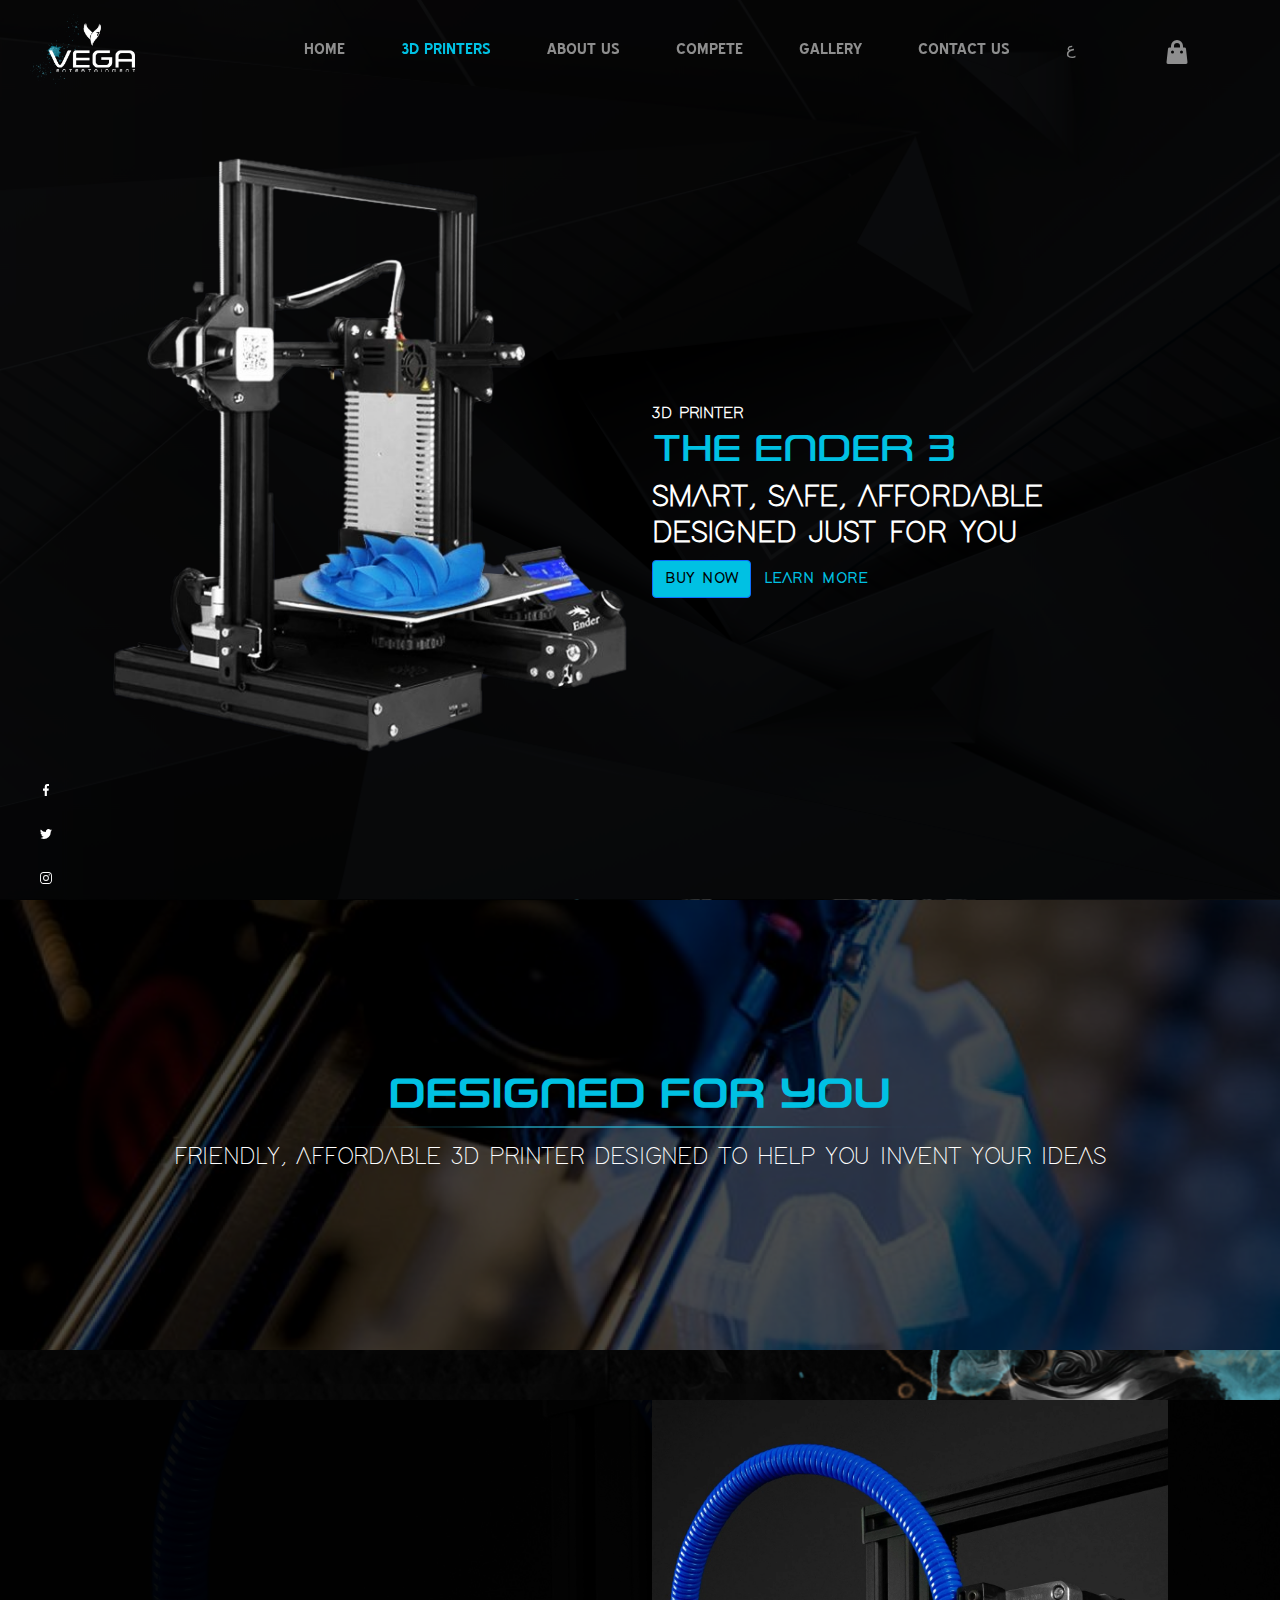
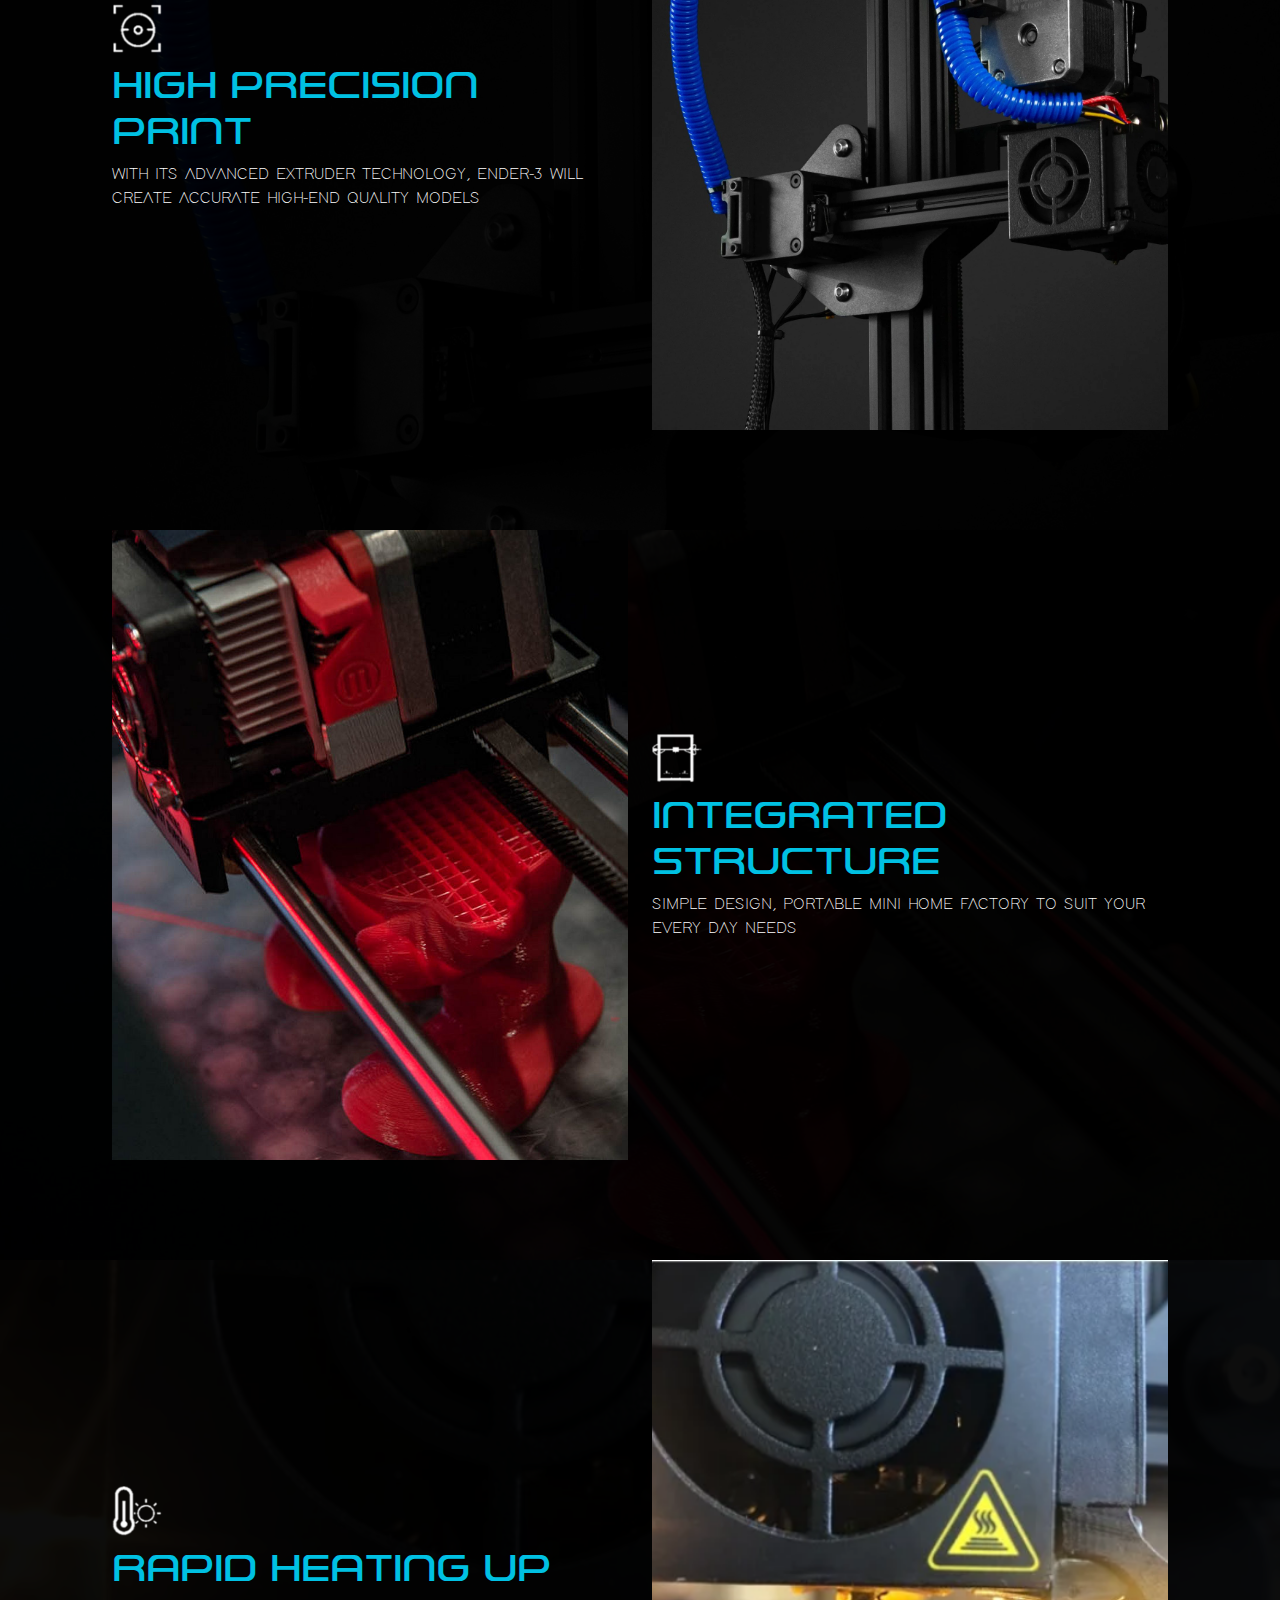
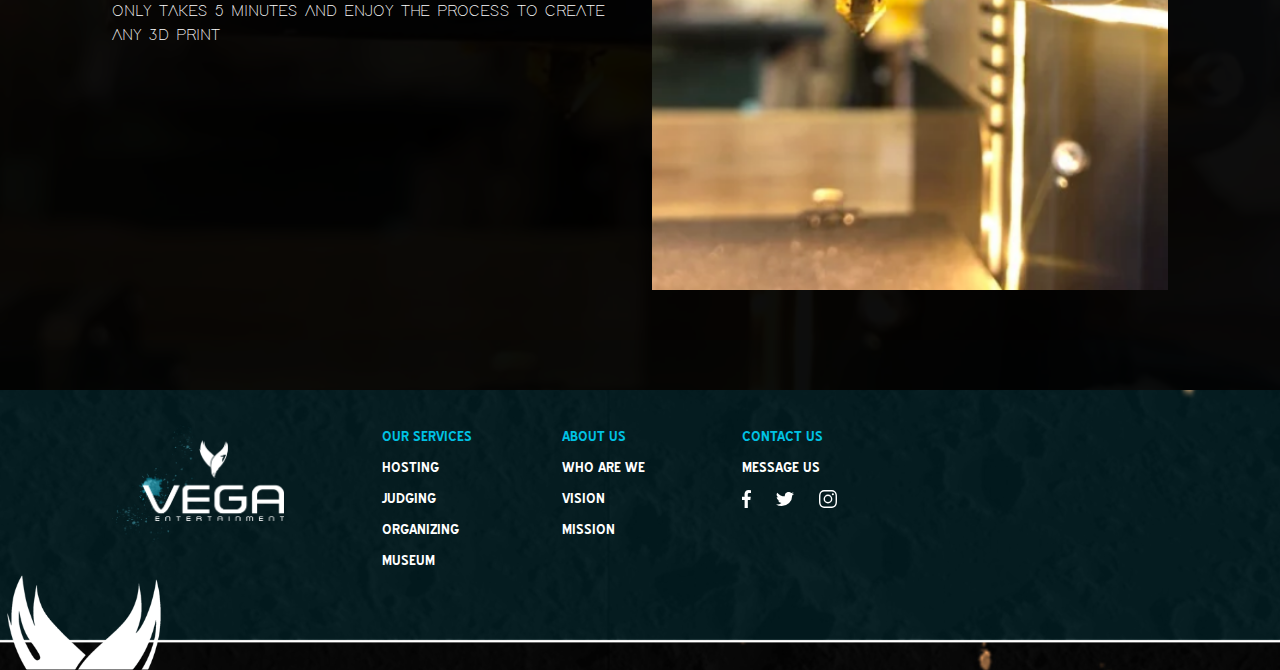
<file: public/printer.html>
<!DOCTYPE html>
<html dir="ltr">
  <head>
    <meta charset="UTF-8" />
    <meta http-equiv="X-UA-Compatible" content="IE=edge" />
    <meta name="viewport" content="width=device-width, initial-scale=1.0" />

    <link rel="stylesheet" href="plugins/bootstrap/css/bootstrap.min.css" />
    <link rel="stylesheet" href="main.css" />
    <link rel="stylesheet" href="css/navbar.css" />
    <link rel="stylesheet" href="css/footer.css" />
    <link rel="stylesheet" href="css/printer.css" />
    <title>Vega</title>
  </head>
  <body>
    <div id="stripe"></div>
    <!-- <p class="test" rel="localize[title]"></p> -->
    <nav class="navbar navbar-expand-lg navbar-dark">
      <div class="container-fluid">
        <a class="navbar-brand" href="index.html">
          <img src="images/logo.png" alt="Vega" />
        </a>
        <button
          class="navbar-toggler"
          type="button"
          data-bs-toggle="collapse"
          data-bs-target="#navbarNavDropdown"
          aria-controls="navbarNavDropdown"
          aria-expanded="false"
          aria-label="Toggle navigation"
        >
          <span class="navbar-toggler-icon"></span>
        </button>
        <div
          class="collapse navbar-collapse justify-content-end"
          id="navbarNavDropdown"
        >
          <ul class="navbar-nav">
            <li class="nav-item">
              <a
                rel="localize[nav.home]"
                class="nav-link"
                aria-current="page"
                href="index.html"
                >Home</a
              >
            </li>
            <li class="nav-item">
              <a
                rel="localize[nav.printer]"
                class="nav-link active"
                href="printer.html"
                >Printer</a
              >
            </li>
            <li class="nav-item">
              <a rel="localize[nav.about]" class="nav-link" href="about-us.html"
                >about</a
              >
            </li>
            <li class="nav-item">
              <a
                rel="localize[nav.compete]"
                class="nav-link"
                href="compete.html"
                >Compete</a
              >
            </li>
         <li class="nav-item">
              <a
                rel="localize[nav.gallery]"
                class="nav-link"
                href="gallery.html"
                >gallery</a
              >
            </li>
       
            <li class="nav-item">
              <a
                rel="localize[nav.contact]"
                class="nav-link"
                href="contact-us.html"
                >Contact us</a
              >
            </li>
            <li class="nav-item">
              <a
                rel="localize[nav.lang]"
                class="nav-link"
                onclick="toggleLang()"
                >ع</a
              >
            </li>
            <li class="nav-item">
              <div class="cart">
                <button class="cart-btn" onclick="cart.show()">
                  <span class="badge"></span>
                  <div class="icon">
                    <svg
                      xmlns="http://www.w3.org/2000/svg"
                      viewBox="0 0 20 20"
                      fill="white"
                      width="30px"
                    >
                      <path
                        fill-rule="evenodd"
                        d="M10 2a4 4 0 00-4 4v1H5a1 1 0 00-.994.89l-1 9A1 1 0 004 18h12a1 1 0 00.994-1.11l-1-9A1 1 0 0015 7h-1V6a4 4 0 00-4-4zm2 5V6a2 2 0 10-4 0v1h4zm-6 3a1 1 0 112 0 1 1 0 01-2 0zm7-1a1 1 0 100 2 1 1 0 000-2z"
                        clip-rule="evenodd"
                      />
                    </svg>
                  </div>
                </button>
                <div class="list show">
                  <ul></ul>
                </div>
              </div>
            </li>
          </ul>
        </div>
      </div>
    </nav>

    <section class="home">
      <div class="background overlay">
        <img class="background-img" src="images/Group 139.png" />
      </div>
      <div class="body">
        <div class="container">
          <div class="row">
            <div class="col-md-6 d-none d-md-block">
              <img
                class="home-person"
                src="images/Layer 2 copy.png"
                alt="person"
              />
            </div>
            <div class="content col-md-6 col-sm-12 d-flex align-items-center">
              <div class="d-flex flex-column">
                <span class="fw-bold" rel="localize[printer.subTitle]"
                  >3D PRINTER</span
                >
                <h1 rel="localize[printer.title]">THE ENDER 3</h1>
                <h4 class="fw-bold" rel="localize[printer.description]">
                  SMART, SAFE, AFFORDABLE DESIGNED JUST FOR YOU
                </h4>
                <div class="flex">
                <a
                  rel="localize[general.buy]"
                  class="btn btn-primary"
                  type="button"
                  onclick="cart.add('THE ENDER 3')"
                >
                  Buy Now
                </button>
              <a class="btn btn-outline" href="buy-now.html" rel="localize[printer.learnmore]" >
                Learn More
              </a>
              </div>
              </div>
            </div>
          </div>
        </div>
      </div>
      
      <div class="social d-flex flex-md-column">
        <a href="https://www.facebook.com/saud.hazzani" target="_blank">
          <img src="images/facebook (9).svg" alt="facebook" />
        </a>
        <a href="https://twitter.com/vegacosplay" target="_blank">
          <img src="images/twitter (8).svg" alt="twitter" />
        </a>
        <a href="https://www.instagram.com/vegacosplay/" target="_blank">
          <img src="images/instagram (9).svg" alt="instagram" />
        </a>
      </div>
    </section>

    <section class="info">
      <div class="background overlay">
        <img class="background-img" src="images/printer3d.png" />
      </div>
      <div class="row">
        <div class="container">
          <div class="d-flex flex-column align-items-center content">
            <h1 rel="localize[printer.info.header]">DESIGNED FOR YOU</h1>
            <img class="line" src="images/line.svg">
            <h4 rel="localize[printer.info.description]">
              FRIENDLY, AFFORDABLE 3D PRINTER DESIGNED TO HELP YOU INVENT YOUR
              IDEAS
            </h4>
          </div>
        </div>
      </div>
    </section>

    <section class="project" id="print">
      <div class="background overlay-dark">
        <img class="background-img" src="images/top tube.png" />
      </div>
      <div class="container content">
        <div class="row flex-row-reverse">
          <div class="col-md-6 col-sm-12 image">
            <img src="images/top tube.png" alt="tube" />
          </div>
          <div
            class="col-md-6 col-sm-12 d-flex flex-column justify-content-center"
          >
            <div class="item">
              <img src="images/Mask Group 3.png" alt="icon" />
              <h2 rel="localize[project.print.title]">HIGH PRECISION PRINT</h2>
              <p rel="localize[project.print.description]">
                WITH ITS ADVANCED EXTRUDER TECHNOLOGY, ENDER-3 WILL CREATE
                ACCURATE HIGH-END QUALITY MODELS
              </p>
            </div>
          </div>
      
        </div>
      </div>
    </section>

    <section class="project" id="structure">
      <div class="background overlay-dark">
        <img class="background-img" src="images/printed part (1).png" />
      </div>
      <div class="container content">
        <div class="row">
          <div class="col-md-6 col-sm-12 image">
            <img src="images/printed part (1).png" alt="tube" />
          </div>
          <div
            class="col-md-6 col-sm-12 d-flex flex-column justify-content-center"
          >
            <div class="item">
              <img src="images/Mask Group 5.png" alt="icon" />
              <h2 rel="localize[project.structure.title]">
                INTEGRATED STRUCTURE
              </h2>
              <p rel="localize[project.structure.description]">
                SIMPLE DESIGN, PORTABLE MINI HOME FACTORY TO SUIT YOUR EVERY DAY
                NEEDS
              </p>
            </div>
          </div>
      
        </div>
      </div>
    </section>

    <section class="project" id="heating">
      <div class="background overlay-dark">
        <img class="background-img" src="images/hot end 2nd option.png" />
      </div>
      <div class="container content">
        <div class="row flex-row-reverse">
          <div class="col-md-6 col-sm-12 image">
            <img src="images/hot end 2nd option.png" alt="tube" />
          </div>
          <div
            class="col-md-6 col-sm-12 d-flex flex-column justify-content-center"
          >
            <div class="item">
              <img src="images/Mask Group 7.png" alt="icon" />
              <h2 rel="localize[project.heating.title]">RAPID HEATING UP</h2>
              <p rel="localize[project.heating.description]">
                ONLY TAKES 5 MINUTES AND ENJOY THE PROCESS TO CREATE ANY 3D
                PRINT
              </p>
            </div>
          </div>
       
        </div>
      </div>
    </section>

    <footer>
      <div class="background">
        <img class="background-img" src="images/Mask Group 9.svg" />
      </div>
      <div class="container">
        <div class="row">
          <div class="col-md-3 col-sm-6 footer-logo">
            <img src="images/logo.png" alt="vega" />
          </div>
          <div class="col-md-2 col-sm-6">
            <div class="d-flex flex-column">
              <a
                rel="localize[footer.services]"
                class="header"
                href="/index.html#services"
                >services</a
              >
              <a rel="localize[footer.hosting]" href="/index.html#hosting"
                >hosting</a
              >
              <a rel="localize[footer.judging]" href="/index.html#judging"
                >judging</a
              >
              <a rel="localize[footer.organizing]" href="/index.html#organizing"
                >organizing</a
              >
              <a rel="localize[footer.museum]" href="#">musuem</a>
            </div>
          </div>
 
          <div class="col-md-2 col-sm-6">
            <div class="d-flex flex-column">
              <a
                rel="localize[footer.about]"
                class="header"
                href="/about-us.html"
                >about us</a
              >
              <a rel="localize[footer.whoWeAre]" href="/about-us.html#who"
                >who we are</a
              >
              <a rel="localize[footer.vision]" href="/about-us.html#vision"
                >vision</a
              >
              <a rel="localize[footer.mission]" href="/about-us.html#mission"
                >mission</a
              >
            </div>
          </div>
          <div class="col-md-2 col-sm-6">
            <div class="d-flex flex-column">
              <a
                rel="localize[footer.contact]"
                class="header"
                href="/contact-us.html"
                >contact</a
              >
              <a rel="localize[footer.message]" href="/contact-us.html#message"
                >message</a
              >
              <div class="social d-flex">
                <a href="https://www.facebook.com/saud.hazzani" target="_blank">
                  <img src="images/facebook (9).svg" alt="facebook" />
                </a>
                <a href="https://twitter.com/vegacosplay" target="_blank">
                  <img src="images/twitter (8).svg" alt="twitter" />
                </a>
                <a
                  href="https://www.instagram.com/vegacosplay/"
                  target="_blank"
                >
                  <img src="images/instagram (9).svg" alt="instagram" />
                </a>
              </div>
            </div>
          </div>
        </div>
      </div>
    </footer>
    <script src="plugins/bootstrap/js/bootstrap.min.js"></script>
    <script src="plugins/jquery/js/jquery.min.js"></script>
    <script src="plugins/jquery/js/jquery.localize.min.js"></script>
    <script src="https://js.stripe.com/v3/"></script>
    <script src="https://checkout.stripe.com/checkout.js"></script>
    <script src="javascript/cart.js"></script>
    <script src="main.js"></script>
  </body>
</html>
</file>
<file: public/main.css>
@font-face {
  font-family: "babyBlue";
  src: url(fonts/baby_blues/Baby\ Blues.otf);
}
@font-face {
  font-family: "a-space";
  src: url(fonts/a_space/A-Space\ Regular\ Demo.otf);
}
@font-face {
  font-family: "adam";
  src: url(fonts/adam/Adam-Medium.ttf);
}
@font-face {
  font-family: "adam-bold";
  src: url(fonts/adam/Adam-Bold.ttf);
}

@font-face {
  font-family: "bustan";
  src: url(fonts/bustan-bold.ttf);
}

@font-face {
  font-family: "pfdin";
  src: url(fonts/pfdintextuniversal-regular.otf);
}

@font-face {
  font-family: "atie";
  src: url(fonts/And_Then_It_Ends.otf);
}

@font-face {
  font-family: "atie";
  src: url(fonts/And_Then_It_Ends.otf);
}

@font-face {
  font-family: "bhigh";
  src: url(fonts/blue_highway/blue\ highway\ bd.ttf);
}

@font-face {
  font-family: "abel";
  src: url(fonts/Abel-Regular.ttf);
}

@font-face {
  font-family: "tiwa";
  src: url(fonts/This\ is\ who\ we\ are.ttf);
}

:root {
  --primary: #00c1e3;
  --primary05: #00c1e31e;
  --primary00: #00c1e300;
  --surface: #000000;
  --onSurface: #ffffffbf;
  --onSurface2: #ffffffff;
  --mark: #fcac6a;
  --bs-gutter-x: 30px;
}
* {
  max-width: 100%;
}
body {
  background: url("./images/homepagebackground.jpg");
  background-size: cover;
  color: white;
  font-family: "adam";
  overflow-x: hidden;
  scroll-padding-top: 100px;
  background-position: center top;
}

[dir="rtl"] body {
  font-family: "pfdin";
}

a,
a:hover {
  color: var(--onSurface);
}
.active {
  color: var(--primary) !important;
}
h1,
h2,
h3,
h4,
h5,
h6 {
  text-transform: uppercase;
}
.btn-primary {
  background-color: var(--primary) !important;
  color: var(--surface) !important;
}
.p {
  font-size: 18px;
}
input,
textarea {
  border-radius: 0 !important;
  outline: none !important;
  border: 2px solid var(--primary) !important;
  padding: 5px;
  font-family: "adam-bold";
}
.form-control:focus {
  box-shadow: none !important;
}
button {
  border: none !important;
  height: 40px !important;
  font-family: "adam-bold";
}
[dir="rtl"] button {
  font-family: "pfdin";
}

.pd-t-100 {
  padding-top: 100px;
}
.background {
  height: 100%;
  width: 100vw;
  position: absolute;
}
.background::after {
  content: "";
  position: absolute;
  left: 0;
  top: 0;
  width: 100%;
  height: 100%;
  z-index: 2;
}
.background.overlay::after {
  background-color: rgba(0, 0, 0, 0.7);
}
.background.overlay-dark::after {
  background-color: rgba(0, 0, 0, 0.95);
}
.background.overlay-light::after {
  background-color: rgba(0, 0, 0, 0.5);
}
.background .background-img {
  width: 100%;
  height: 100%;
  object-fit: cover;
  z-index: 1;
}

.solid {
  background-color: var(--surface) !important;
}
a {
  cursor: pointer;
}

html[dir="rtl"] .rtl-image {
  transform: rotatey(180deg);
}

.row {
  margin: 0 auto;
}

[dir="ltr"] .en-none {
  display: none !important;
}

[dir="rtl"] .ar-none {
  display: none !important;
}

/* #instafeed {
  --bs-gutter-x: 1.5rem;
  --bs-gutter-y: 0;
  display: flex;
  flex-wrap: wrap;
}

#instafeed > * {
  flex-shrink: 0;
  width: 100%;
  max-width: 100%;
  padding-right: calc(var(--bs-gutter-x) / 2);
  padding-left: calc(var(--bs-gutter-x) / 2);
  margin-top: var(--bs-gutter-y);
} */

button {
  color: white;
  text-transform: capitalize;
  padding: 5px 28px;
  font-size: 24px;
  margin: 10px;
}

@media screen and (max-width: 768px) {
  button {
    color: white;
    text-transform: capitalize;
    padding: 5px 14px;
    font-size: 18px;
    margin: 0 4px;
  }
}

button.main {
  background-color: var(--primary);
  border-radius: 15px;
  font-family: "bhigh";
}
button.main:hover {
  background: linear-gradient(to right, var(--primary), #1089a1);
}

button.link {
  background-color: transparent;
  font-style: italic;
  font-family: "adam";
  color: #ccc;
  font-weight: 600;
}

button.link:hover {
  color: white;
}
button.link::after {
  content: "";
  display: block;
  width: 100%;
  height: 4px;
  background: var(--primary);
}

span.marker {
  background-color: #131313;
}

.blue {
  color: var(--primary);
}

.modal,
select,
input,
textarea {
  color: black;
  font-family: "bhigh";
}
.navbar-dark .navbar-nav .nav-link:focus,
.navbar-dark .navbar-nav .nav-link:hover {
  color: white;
}

@media screen and (max-width: 900px) {
  .desktop {
    display: none;
  }
  .mobile {
    display: block;
  }
}
@media screen and (min-width: 900px) {
  .desktop {
    display: block;
  }
  .mobile {
    display: none;
  }
}
</file>
<file: public/css/navbar.css>
.navbar {
  position: fixed !important;
  left: 0;
  width: 100%;
  background-color: transparent;
  position: relative;
  z-index: 99999;
}
@media (max-width: 991px) {
  .navbar {
    background-color: var(--surface);
  }
}
.navbar img {
  height: 72px;
  object-fit: contain;
  object-position: left;
  padding: 0px;
}
.navbar .nav-item {
  text-transform: uppercase;
  font-family: "bhigh";
  margin: 0 20px;
  display: flex;
  justify-content: center;
  align-items: center;
}
[dir="rtl"] .navbar .nav-item {
  font-family: "pfdin";
}

button.cart-btn {
  background: none;
}

/* cart button */
.cart .cart-btn {
  position: relative;
}
.cart .cart-btn .icon {
  opacity: 0.55;
}
.cart .cart-btn .icon:hover {
  opacity: 0.75;
}
.cart .cart-btn span.badge {
  background-color: var(--primary);
  position: absolute;
  top: 0;
  right: -5px;
}

/* list */
.cart .list {
  visibility: hidden;
  opacity: 0;
  position: absolute;
  top: 80px;
  right: 25px;
  display: flex;
  flex-direction: column;
}
.cart .list.show {
  visibility: visible;
  opacity: 1;
}
.cart .list ul {
  list-style-type: none;
  padding: 0;
  margin: 0;
  border-radius: 5px;
  overflow: hidden;
}
.cart .list ul li.item {
  background-color: var(--primary);
  padding: 2px 25px;
  display: flex;
  align-items: center;
  justify-content: space-between;
  cursor: default;
}
.cart .list ul li.item:hover {
  background-color: var(--mark);
}
.cart .list ul li.item p {
  margin: 0;
}
.cart .list ul li.item .remove {
  background: none;
  padding: 0;
  color: white;
  margin-left: 20px;
}
.cart .list ul li.item.checkout {
  background-color: white;
}
.cart .list button.checkout {
  color: var(--mark);
  background: none;
  width: 100%;
}
</file>
<file: public/css/footer.css>
footer {
  position: relative;
  min-height: 300px;
  padding: 30px 0;
  padding-bottom: 0;
}
footer .background-img {
  object-position: right bottom;
}
footer a {
  color: var(--onSurface2);
  text-transform: uppercase;
  font-size: 14px;
  z-index: 9;
  font-family: "bhigh";
  font-weight: 400;
  text-decoration: none;
  margin-bottom: 10px;
}
[dir="rtl"] footer a {
  font-family: "pfdin";
}
footer a:hover {
  color: var(--onSurface2);
  text-decoration: underline;
}
footer .header,
footer .header:hover {
  color: var(--primary);
  margin-top: 20px;
}

footer .social > * {
  margin-right: 25px;
}

footer {
  display: flex;
  flex-direction: column;
  background-color: var(--primary05);
}

footer .container {
  margin-top: 36px;
}

footer .copytight {
  margin-top: 24px;
}
footer .copytight p {
  text-align: center;
}
footer img {
  max-width: 172px;
}
footer .footer-logo img {
  margin-top: 18px;
}
</file>
<file: public/css/home.css>
/* ********************************************************** */

section.home {
  position: relative;
  min-height: 100vh;
  background-position-x: -150px;
  background-size: cover;
  background-position-y: center;
  background-position-x: 46%;
  background-repeat: no-repeat;
}

section.home .body {
  padding-top: 100px;
  position: relative;
  z-index: 3;
}

section.home .body .content {
  min-height: calc(100vh - 100px);
}

section.home .body .home-person {
  height: calc(100vh - 100px);
  object-fit: cover;
}

section.home .body h1 {
  color: white;
  font-family: "atie";
  text-transform: uppercase;
  font-size: 28px;
  margin-bottom: 20px;
}

[dir="rtl"] section.home .body h1 {
  font-family: "bustan";
}

@media (min-width: 768px) {
  section.home .body h1 {
    font-size: 38px;
  }
}

@media (min-width: 1400px) {
  section.home .body h1 {
    font-size: 72px;
  }
}

.input-group-append .input-group-append {
  padding: 15px;
  height: auto !important;
  line-height: 1 !important;
}

section.home .social {
  position: absolute;
  bottom: 0;
  left: var(--bs-gutter-x, 0.75rem);
  z-index: 5;
}

section.home .social a {
  margin: 10px;
}

section.home .social img {
  width: 12px;
  height: 12px;
  object-fit: contain;
  /* padding: 10px 0; */
}

section.home .gotoNext {
  z-index: 2;
  margin: 0 auto;
  display: flex;
  position: absolute;
  bottom: 0;
  left: 0;
  right: 0;
  display: flex;
  align-items: center;
  flex-flow: column;
  z-index: 4;
  cursor: pointer;
  margin-bottom: 0px;
}

section.home .gotoNext h5 {
  font-family: "adam-bold";
  text-transform: uppercase;
  font-size: 20px;
  font-weight: 400;
  color: var(--onSurface2);
  margin-bottom: 0px;
}

[dir="rtl"] section.home .gotoNext h5 {
  font-family: "pfdin";
}

section.home .gotoNext img {
  width: 48px;
  object-fit: contain;
}

/* ************************************************************* */

section.services {
  position: relative;
  /* min-height: 150vh; */
  /* background-image: url("../images/Group\ 139.jpg");
  background-size: cover;
  background-position: center;
  background-repeat: no-repeat; */
}

section.services .body {
  z-index: 4;
  position: relative;
}

section.services .body h1 {
  color: var(--onSurface2);
  font-family: "atie";
  text-transform: uppercase;
  font-size: 38px;
  margin-bottom: 20px;
  text-shadow: 2px 0px 8px rgb(0 0 0 / 60%);
  text-align: center;
}
section.services .body h1::after {
  content: "";
  display: block;
  width: 100%;
  height: 4px;
  background: var(--primary);
  background: linear-gradient(
    90deg,
    var(--primary00) 0%,
    var(--primary) 50%,
    var(--primary00) 100%
  );
}

[dir="rtl"] section.services .body h1 {
  font-family: "bustan";
}

@media (min-width: 768px) {
  section.services .body h1 {
    font-size: 72px;
  }
}

@media (min-width: 1400px) {
  section.services .body h1 {
    font-size: 100px;
  }
}

section.services .service {
  padding: 20px;
  position: relative;
  height: 500px;
  margin-bottom: 20px;
  background-color: black;
  display: flex;
  flex-direction: column;
  justify-content: space-between;
}

section.services .service .header {
  z-index: 2;
  position: relative;
}

section.services .hosting .service::before {
  background-image: url("../images/hosting.png");
  opacity: 0.9;
}

/*  */

section.services .judging .service::before {
  background-image: url("../images/Judging.JPG");
  opacity: 0.9;
}

/*  */

section.services .organizing .service::before {
  background-image: url("../images/organizing.png");
  opacity: 0.9;
}

/*  */

section.services .museum .service::before {
  background-image: url("../images/museum.jpeg");
  background-position-x: right;
  opacity: 0.9;
}

/*  */

section.services .service::before {
  background-position: center;
  background-repeat: no-repeat;
  background-size: cover;
}

section.services .service::before {
  transition: all 0.5s ease;
  content: "";
  position: absolute;
  opacity: 0.95;
  height: 100%;
  width: 100%;
  top: 0;
  left: 0;
}

/*  */

section.services .service p {
  line-height: 1.25;
  overflow: hidden;
  font-weight: 600;
}
[dir="rtl"] section.services .service p {
  font-weight: normal;
}

section.services .service a {
  color: white;
  text-decoration: underline;
  text-transform: uppercase;
  padding: 0 !important;
  font-weight: 600;
}

section.services .service h3 {
  margin-top: 10px;
  font-family: "babyBlue";
  text-transform: uppercase;
}
[dir="rtl"] section.services .service h3 {
  font-family: "pfdin";
}
section.services .service:hover .placeholder {
  display: block;
}

section.services .service:hover .main {
  display: none;
}

section.services .service .placeholder {
  display: none;
}

section.services .service:hover h3 {
  color: var(--primary);
}

/*Toggle scroll*/
.overflow-hidden {
  overflow-y: hidden;
}

.overflow-visible {
  overflow-y: visible;
}

body {
  overflow-y: hidden;
}

/*  */

@-webkit-keyframes ani-mouse {
  0% {
    opacity: 1;
    top: 29%;
  }

  15% {
    opacity: 1;
    top: 50%;
  }

  50% {
    opacity: 0;
    top: 50%;
  }

  100% {
    opacity: 0;
    top: 29%;
  }
}

@-moz-keyframes ani-mouse {
  0% {
    opacity: 1;
    top: 29%;
  }

  15% {
    opacity: 1;
    top: 50%;
  }

  50% {
    opacity: 0;
    top: 50%;
  }

  100% {
    opacity: 0;
    top: 29%;
  }
}

@keyframes ani-mouse {
  0% {
    opacity: 1;
    top: 29%;
  }

  15% {
    opacity: 1;
    top: 50%;
  }

  50% {
    opacity: 0;
    top: 50%;
  }

  100% {
    opacity: 0;
    top: 29%;
  }
}

.scroll-btn {
  display: block;
  text-align: center;
}

.scroll-btn > * {
  display: inline-block;
  line-height: 18px;
  font-size: 13px;
  font-weight: normal;
  color: #7f8c8d;
  color: #ffffff;
  font-family: "proxima-nova", "Helvetica Neue", Helvetica, Arial, sans-serif;
  letter-spacing: 2px;
}

.scroll-btn > *:hover,
.scroll-btn > *:focus,
.scroll-btn > *.active {
  color: #ffffff;
}

.scroll-btn > *:hover,
.scroll-btn > *:focus,
.scroll-btn > *:active,
.scroll-btn > *.active {
  opacity: 0.8;
  filter: alpha(opacity=80);
}

.scroll-btn .mouse {
  position: relative;
  display: block;
  width: 35px;
  height: 55px;
  margin: 0 auto 5px;
  -webkit-box-sizing: border-box;
  -moz-box-sizing: border-box;
  box-sizing: border-box;
  border: 3px solid white;
  border-radius: 23px;
}

.scroll-btn .mouse > * {
  position: absolute;
  display: block;
  top: 29%;
  left: 50%;
  width: 8px;
  height: 8px;
  margin: -4px 0 0 -4px;
  background: white;
  border-radius: 50%;
  -webkit-animation: ani-mouse 2.5s linear infinite;
  -moz-animation: ani-mouse 2.5s linear infinite;
  animation: ani-mouse 2.5s linear infinite;
}

.scroll-btn p {
  margin-bottom: 0px;
}

.home .input-group > .form-control,
.home .input-group > .form-select {
  flex: 1 1 auto;
}

.home form p {
  margin-bottom: 5px;
  font-size: 18px;
  font-weight: 600;
}
.header-image {
  margin-top: 20vh;
}
.header-image img {
  width: 90%;
}

.header-image::after {
  content: "";
  display: block;
  width: 25%;
  height: 10px;
  margin: 25px 0;
  background: linear-gradient(to right, var(--primary), var(--primary00));
}

.header-text {
  font-size: 26px;
  line-height: normal;
  color: #fff;
  font-weight: 600;
}

@media (max-width: 768px) {
  .flex-end-xs {
    align-items: flex-end;
  }

  .left-header {
    text-align: left;
  }

  .justify-content-end-xs {
    justify-content: flex-end;
  }
}

.services {
  padding: 60px 0;
}

.services-grid::after {
  content: "";
  display: block;
  width: 100%;
  height: 4px;
  background: var(--primary);
  background: linear-gradient(
    90deg,
    var(--primary00) 0%,
    var(--primary) 50%,
    var(--primary00) 100%
  );
}

section.services .body p {
  overflow: hidden;
  text-overflow: ellipsis;
  display: -webkit-box;
  -webkit-line-clamp: 4;
  -webkit-box-orient: vertical;
  font-family: "abel";
}

[dir="rtl"] section.services .body p {
  font-family: "pfdin";
}

.whatsapp {
  position: fixed;
  bottom: 10%;
  right: var(--bs-gutter-x, 0.75rem);
  z-index: 5;
}
.whatsapp img {
  width: 48px;
}

section.services .body a {
  font-family: "pfdin";
  color: var(--primary);
  font-weight: bold;
}
</file>
<file: public/css/about-us.css>
/* ********************************************************** */
body {
  background-image: url("../images/Homepage\(Editable\ Font\)\ \(1\)-03.png");
}
section.home {
  position: relative;
  min-height: 100vh;
  background-position: left;
  background-size: cover;
  background-repeat: no-repeat;
  display: flex;
  align-items: center;
  justify-content: center;
  background-position-y: bottom;
}
section.home .body {
  padding-top: 0;
  position: relative;
  z-index: 3;
}
section.home .body button {
  max-width: 110px;
}
section.home .body .content {
  min-height: calc(100vh - 100px);
}
section.home .body .home-person {
  height: calc(90vh - 100px);
  object-fit: cover;
}
section.home .body h1 {
  color: var(--primary);
  font-family: "a-space";
  text-transform: uppercase;
  font-size: 36px;
  margin-top: 36px;
}
section.home .body p {
  font-size: 26px;
  margin-top: 36px;
  font-weight: bold;
}

[dir="rtl"] section.home .body h1 {
  font-family: "bustan";
}

section.home .body h4 {
  font-size: 24px;
}
@media (min-width: 768px) {
  section.home .body h1 {
    font-size: 38px;
  }
}
@media (min-width: 1400px) {
  section.home .body h1 {
    font-size: 72px;
  }
}

@media (min-width: 768px) {
  section.home .body h4 {
    font-size: 30px;
  }
}
@media (min-width: 1400px) {
  section.home .body h4 {
    font-size: 60px;
  }
}
section.home .social {
  position: absolute;
  bottom: 40px;
  left: var(--bs-gutter-x, 0.75rem);
  z-index: 4;
}
section.home .social a {
  margin: 10px;
}

section.home .social img {
  width: 12px;
  height: 12px;
  object-fit: contain;
}

section.info {
  position: relative;
  padding: 20px 0;
  display: flex;
  align-items: center;
}

section.info .content {
  position: relative;
  z-index: 4;
}

section.info .content p {
  margin: 0;
}
section.info .content h1 {
  font-family: "atie";
  font-size: 72px;
}
[dir="rtl"] section.info .content h1 {
  font-family: "pfdin";
}

section.info.vision .content h1 {
  color: var(--primary);
}

section.info .content.who-we-are h1 {
  color: #fcac6a;
}

.margin-t-0 {
  margin-top: 0 !important;
}

section.home .body .about-mobile-header {
  margin-top: auto;
}
section.home .body .about-mobile-header h1 {
  color: white;
  text-align: left;
  max-width: max-content;
  margin-left: auto;
}

section.info.vision {
  display: flex;
  flex-direction: column;
}

section.info.vision::before,
section.info.vision::after {
  content: "";
  display: block;
  width: 100%;
  height: 4px;
  background: var(--primary);
  background: linear-gradient(
    90deg,
    var(--primary00) 0%,
    var(--primary) 50%,
    var(--primary00) 100%
  );
  margin: 60px 0;
}

@media (max-width: 768px) {
  .about-mobile-header {
    height: 100%;
    justify-content: flex-end;
  }

  section.home .body p {
    font-size: 16px;
    margin-top: 0px;
    text-align: left;
  }
  section.home .social {
    bottom: -20px;
  }
  section.home .body h1 {
    text-align: left;
  }
  .vision #mission {
    margin-top: 36px;
  }
  section.info .content h1 {
    font-size: 36px;
  }
}

section.info .content p {
  font-size: 18px;
  font-weight: bold;
}

section.crew {
  padding-bottom: 100px;
}
section.crew h1.title {
  font-family: "atie";
  font-size: 62px;
  margin-bottom: 30px;
}
section.crew .member {
  width: 100%;
  height: 300px;
  margin: 10px;
  background-color: var(--primary);
  -ms-transform: skewX(-10deg);
  transform: skewX(-10deg);
}
section.crew .member.lg {
  height: 400px;
}

section.crew .row .col {
  min-width: 200px;
}
section.crew .row .col .member img {
  width: 100%;
  height: 100%;
  object-fit: cover;
}

section.home .body {
  margin-top: auto;
}
.about-header h1 {
  font-family: "atie" !important;
  text-transform: lowercase !important;
}

section.crew {
  position: relative;
  z-index: 99;
}

img.bottomLayer {
  position: absolute;
  top: 145px;
  left: 20%;
  z-index: 1;
  width: 60%;
}

@media screen and (max-width: 900px) {
  .about-mobile-header h1 {
    margin-left: 0 !important;
  }
  img.bottomLayer {
    right: 0;
    left: auto;
    width: 100%;
  }
}
</file>
<file: public/css/contact-us.css>
/* ********************************************************** */
section.home {
  position: relative;
  min-height: 100vh;
  background-image: url("../images/Group\ 22.png");
  background-size: cover;
  background-position: center;
}
section.home .body {
  padding-top: 0px;
  position: relative;
  z-index: 3;
}

section.home .body .container {
  display: flex;
  height: 100%;
  flex-direction: column;
}

section.home .body .container .row {
  margin: 0;
}
section.home .body .container .head {
  margin-top: 25vh;
  margin-bottom: -80px;
}
section.home .body .container .head h1 {
  color: white;
}
section.home .body .container .head h1.phone {
  color: var(--primary);
}

section.home .body button {
  width: 100%;
  margin: 0;
}
section.home .body .content {
  min-height: auto;
}
section.home .body .home-person {
  height: calc(90vh - 100px);
  object-fit: cover;
}
section.home .body h1 {
  color: var(--primary);
  font-family: "a-space";
  text-transform: uppercase;
  font-size: 36px;
}

[dir="rtl"] section.home .body h1 {
  font-family: "bustan";
}
section.home .body h4 {
  font-size: 24px;
}
@media (min-width: 768px) {
  section.home .body h1 {
    font-size: 38px;
  }
}
@media (min-width: 1400px) {
  section.home .body h1 {
    font-size: 72px;
  }
}

@media (min-width: 768px) {
  section.home .body h4 {
    font-size: 30px;
  }
}
@media (min-width: 1400px) {
  section.home .body h4 {
    font-size: 60px;
  }
}
section.home .social {
  position: absolute;
  bottom: 0;
  left: var(--bs-gutter-x, 0.75rem);
  z-index: 4;
}
section.home .social a {
  margin: 10px;
}

section.home .social img {
  width: 12px;
  height: 12px;
  object-fit: contain;
}

section.contact {
  position: relative;
}
section.contact .body {
  z-index: 4;
  position: relative;
  padding: 100px 0;
}
section.contact .body form {
  margin-bottom: 10px;
}
section.contact .body form > * {
  margin-bottom: 10px;
}

section.contact .body h3 {
  font-weight: bold;
  /* font-size: 36px; */
}

section.contact .body p {
  font-size: 20px;
}
section.contact .body img {
  width: 25px;
  height: auto;
  object-fit: contain;
}

section.contact .body .item > * {
  margin-right: 10px;
  margin-bottom: 0;
}

.padding-b-48 {
  padding-bottom: 48px;
}

.message-form {
  width: 60%;
  margin: 0 auto !important;
}

.message-form #message {
  width: 100%;
}

.message-form input,
.message-form textarea {
  margin-bottom: 10px;
  background: white;
}
.message-form .item {
  margin-bottom: 14px;
}
.message-form .item p {
  margin-bottom: 0;
  margin-left: 16px;
}

@media (max-width: 768px) {
  .contact-text-mobile {
    margin-top: 30px;
  }
  section.home {
    background-size: 315%;
    background-position-y: bottom;
    background-repeat: no-repeat;
    background-position-x: 20%;
  }

  .message-form {
    width: 100%;
  }
  section.home .body .container .head h1 {
    font-size: 28px;
    margin: 20px 0;
  }

  section.home .body .container .head {
    margin-top: 120px;
    margin-bottom: 0;
  }
}

.reach {
  margin-top: 40px;
}

.contact-title {
  margin-top: 10vh;
}

section.home.contact-us {
  background-position: center 40%;
}
</file>
<file: public/css/gallery.css>
/* ********************************************************** */
section.home {
  position: relative;
  min-height: 40vh;
  display: flex;
  align-items: center;
  justify-content: center;
  background-image: url("../images/Group\ 139.png");
  background-position: center;
  background-repeat: no-repeat;
}
section.home .body {
  padding-top: 100px;
  position: relative;
  z-index: 3;
}
section.home .body button {
  max-width: 110px;
}
section.home .body .content {
  min-height: auto;
}
section.home .body .home-person {
  height: auto;
  object-fit: cover;
}
section.home .body h1 {
  color: var(--primary);
  font-family: "a-space";
  text-transform: uppercase;
  font-size: 36px;
}
[dir="rtl"] section.home .body h1 {
  font-family: "bustan";
}
section.home .body h4 {
  font-size: 24px;
}
@media (min-width: 768px) {
  section.home .body h1 {
    font-size: 38px;
  }
}
@media (min-width: 1400px) {
  section.home .body h1 {
    font-size: 72px;
  }
}

@media (min-width: 768px) {
  section.home .body h4 {
    font-size: 30px;
  }
}
@media (min-width: 1400px) {
  section.home .body h4 {
    font-size: 60px;
  }
}

section.home .social {
  position: absolute;
  bottom: 0;
  left: var(--bs-gutter-x, 0.75rem);
  z-index: 4;
}

section.home .social a {
  margin: 10px;
}

section.home .social img {
  width: 12px;
  height: 12px;
  object-fit: contain;
}

section.gallery {
  padding: 100px 0;
}

section.gallery .image-gallery {
  position: relative;
  margin-bottom: 24px;
}

section.gallery .image-gallery::after {
  content: "";
  display: block;
  padding-bottom: 100%; /* The padding depends on the width, not on the height, so with a padding-bottom of 100% you will get a square */
}

section.gallery .image-gallery img {
  position: absolute; /* Take your picture out of the flow */
  top: 0;
  bottom: 0;
  left: 0;
  right: 0; /* Make the picture taking the size of it's parent */
  width: 100%; /* This if for the object-fit */
  height: 100%; /* This if for the object-fit */
  object-fit: cover; /* Equivalent of the background-size: cover; of a background-image */
  object-position: center;
}

.gallery .home h4 {
  font-size: 24px !important;
}
</file>
<file: public/css/printer.css>
/* ********************************************************** */
section.home {
  position: relative;
  min-height: 100vh;
}
.buy-now section.home {
  background: linear-gradient(rgba(0, 0, 0, 50%), rgba(0, 0, 0, 50%)),
    url("../images/top\ tube.png");
  background-position: center;
  background-size: cover;
  background-repeat: no-repeat;
  background-attachment: fixed;
}
.buy-now .info h4 {
  font-size: 18px;
  width: 75%;
}
.buy-now .info {
  background: linear-gradient(rgba(0, 0, 0, 85%), rgba(0, 0, 0, 85%)),
    url("../images/hot\ end\ 2nd\ option.png");
  background-repeat: no-repeat;
  background-size: cover;
  background-position: center;
}
.buy-now .info .info-2 {
  margin-top: 60px;
}

.buy-now section.info {
  height: auto;
  min-height: 72vh;
  align-items: flex-end;
  padding-bottom: 72px;
}
.buy-now iframe {
  width: 100%;
  height: 25vh;
}

.buy-now .video {
  background: linear-gradient(rgba(0, 0, 0, 90%), rgba(0, 0, 0, 90%)),
    url("../images/printer-bg.png");
  background-repeat: no-repeat;
  background-size: cover;
  background-position: center;
  height: auto;
  min-height: 70vh;
  display: flex;
  align-items: center;
}
section.home .body {
  padding-top: 100px;
  position: relative;
  z-index: 3;
}
section.home .body button {
  max-width: 110px;
}
section.home .body .content {
  min-height: calc(100vh - 100px);
}
.buy-now section.home .body .content {
  height: auto;
  min-height: unset;
  margin-top: 100px;
  margin-bottom: 72px;
}
section.home .body .home-person {
  height: calc(90vh - 100px);
  object-fit: contain;
}
.buy-now section.home .body .home-person {
  height: 650px;
}
.printer-absolute {
  height: 650px;
  left: 0;
  position: absolute;
  top: 100%;
}
section.home .body h1 {
  color: var(--primary);
  font-family: "a-space";
  text-transform: uppercase;
  font-size: 36px;
}
[dir="rtl"] section.home .body h1 {
  font-family: "bustan";
}
section.home .body h4 {
  font-size: 24px;
}
@media (min-width: 768px) {
  section.home .body h1 {
    font-size: 38px;
  }
}
@media (min-width: 1400px) {
  section.home .body h1 {
    font-size: 72px;
  }
}
@media (min-width: 1400px) {
  section.home .body h4 {
    font-size: 60px;
  }
}
@media (min-width: 768px) {
  section.home .body h4 {
    font-size: 30px;
  }
}

section.home .social {
  position: absolute;
  bottom: 0;
  left: var(--bs-gutter-x, 0.75rem);
  z-index: 4;
}
section.home .social a {
  margin: 10px;
}

section.home .social img {
  width: 12px;
  height: 12px;
  object-fit: contain;
}

section.info {
  position: relative;
  padding: 50px 0;
  display: flex;
  align-items: center;
  justify-content: center;
  text-align: center;
  height: 50vh;
}

section.info .content {
  position: relative;
  z-index: 4;
}

section.info .content p {
  font-weight: bold;
  margin: 0;
}
section.info .content h1 {
  color: var(--primary);
  font-weight: bold;
  font-family: "a-space";
}
[dir="rtl"] section.info .content h1 {
  font-family: "bustan";
}

section.project {
  padding: 50px 0;
  position: relative;
}

section.project .row {
  min-height: 70vh;
}

section.project .row .col-md-6.col-sm-12.image img {
  height: 70vh;
  object-fit: cover;
}
section.project .content {
  z-index: 4;
  position: relative;
}

section.project .item img {
  width: 50px;
  height: 50px;
  object-fit: contain;
  margin-bottom: 10px;
}

section.project h2 {
  font-family: "a-space";
  font-size: 24px;
  color: var(--primary);
}

[dir="rtl"] section.project h2 {
  font-family: "bustan";
}

section.project p {
  text-transform: uppercase;
}

@media (min-width: 768px) {
  section.project h2 {
    font-size: 38px;
  }
}
@media (min-width: 1400px) {
  section.project h2 {
    font-size: 36px;
  }
}

@media (max-width: 768px) {
  .printer-absolute {
    top: 60%;
  }

  section.project .row .col-md-6.col-sm-12.image img {
    height: auto;
    margin-bottom: 24px;
  }
}

.buy-now section.contact {
  background: linear-gradient(rgba(0, 0, 0, 90%), rgba(0, 0, 0, 90%)),
    url("../images/printer-bg.png");
  background-repeat: no-repeat;
  background-size: cover;
  background-position: center;
  position: relative;
}
section.contact .body {
  z-index: 4;
  position: relative;
  padding: 100px 0;
}
section.contact .body form {
  margin-bottom: 10px;
}
section.contact .body form > * {
  margin-bottom: 10px;
}

section.contact .body h3 {
  font-weight: bold;
  /* font-size: 36px; */
}

section.contact .body p {
  font-size: 20px;
}
section.contact .body img {
  width: 25px;
  height: auto;
  object-fit: contain;
}

section.contact .body .item > * {
  margin-right: 10px;
  margin-bottom: 0;
}

.btn {
  text-transform: uppercase;
  font-family: "adam-bold";
}
.btn-outline {
  color: var(--primary);
}

.btn-outline.btn:hover {
  color: var(--primary);
  text-decoration: underline;
}

.line {
  margin-bottom: 16px;
  max-width: 100%;
}
</file>
